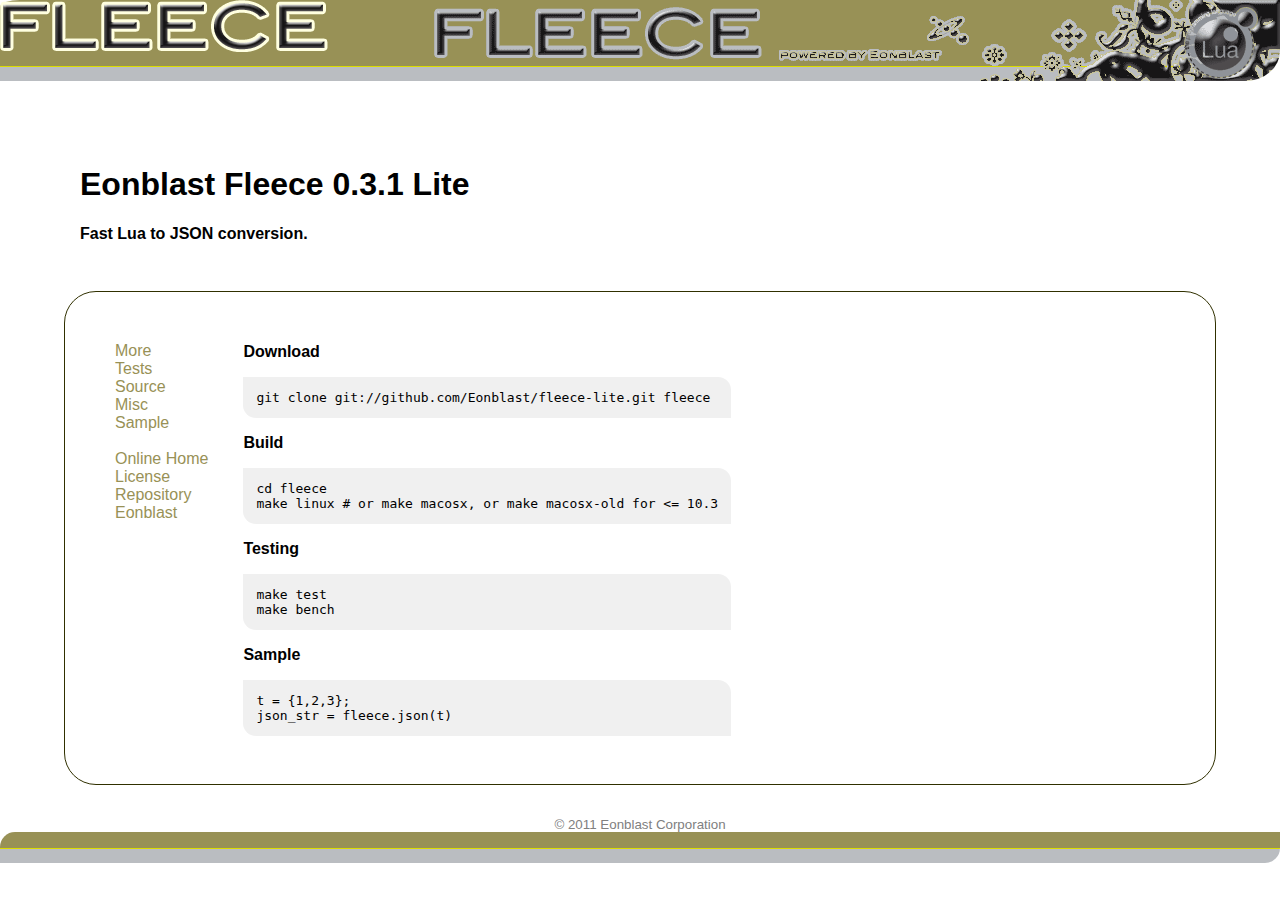
<file: index.html>
<!DOCTYPE html PUBLIC "-//W3C//DTD XHTML 1.0 Transitional//EN" "http://www.w3.org/TR/xhtml1/DTD/xhtml1-transitional.dtd">
<html>
<head>
	<meta http-equiv="content-type" content="text/html; charset=utf-8" />
	<title>Eonblast Fleece 0.3.1 Lite</title>
	<link rel="stylesheet" type="text/css" href="etc/css/style.css" />
</head>

<body>
<div class=head><img class=head src=etc/images/fleece-head-1.2.2.2-letters.png></div>
<div class=body>

<h1>Eonblast Fleece 0.3.1 Lite</h1>

<p><strong>Fast Lua to JSON conversion.</strong></p>

</div>

<div class=panel style='border-radius: 2em; -moz-border-radius: 2em; border: 1px solid #303000; margin: 1em 4em 2em 4em; padding: 2em'>


<table>
<tr>
<td style = 'padding: 1em 2em 1em 1em;' valign=top>

<a class=pages href=README.html>More</a> <br />
<a class=pages href=test/README.html>Tests</a> <br />
<a class=pages href=src/README.html>Source</a> <br />
<a class=pages href=etc/README.html>Misc</a> <br />
<a class=pages href=test/SAMPLE.html>Sample</a> <br />
<br />
<a class=pages href=http://eonblast.github.com/fleece-lite/>Online Home</a> <br />
<a class=pages href=LICENSE.html>License</a> <br />
<a class=pages href=https://github.com/Eonblast/fleece-lite>Repository</a> <br />
<a class=pages href=http://www.eonblast.com>Eonblast</a> <br />
<br />
<br />
</td>
<td>

<p><strong>Download</strong></p>

<pre class=code-index>git clone git://github.com/Eonblast/fleece-lite.git fleece</pre>

<p><strong>Build</strong></p>

<pre class=code-index>cd fleece
make linux # or make macosx, or make macosx-old for &lt;= 10.3
</pre>

<p><strong>Testing</strong></p>

<pre class=code-index>make test
make bench</pre>

<p><strong>Sample</strong></p>

<pre class=codelast-index>t = {1,2,3};
json_str = fleece.json(t)</pre>

</td>
</tr>
</table>

</div>
</div>

<center>
<small style='color:gray'>
&copy; 2011 <a href=http://www.eonblast.com style='color:gray'>Eonblast Corporation</a>
</small>
</center>

<div class=foot style='padding-left: 2em;'></div>

</body></html>
</file>
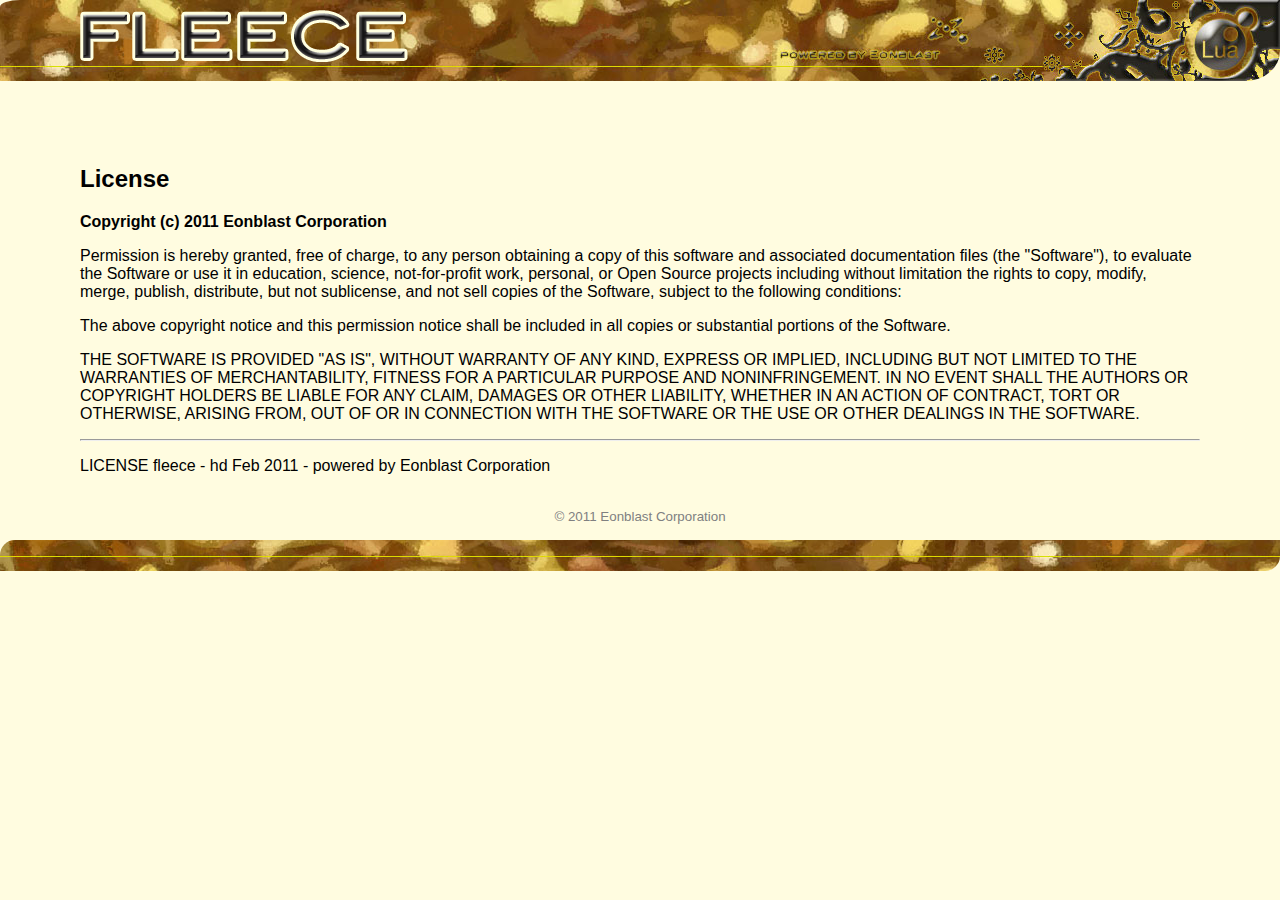
<file: LICENSE.html>
<!DOCTYPE html PUBLIC "-//W3C//DTD XHTML 1.0 Transitional//EN" "http://www.w3.org/TR/xhtml1/DTD/xhtml1-transitional.dtd">
<html>
<head>
	<meta http-equiv="content-type" content="text/html; charset=utf-8" />
	<title>License</title>
	<style type="text/css"><!--
		body 	  { font-family: "Century Gothic", Verdana, Helvetica, Arial, sans-serif; 
					margin: 0; 
					background-color: #fffce0; }

		a 		  { color: #989156; 
					text-decoration: none; }
		
		a:visited { color: orange; }
		
		a:hover   { color: gold; }
		
		
		img.head  { margin: 10px 10px 10px 5em; }

		div.body  { padding: 4em 5em 1em 5em;
				  }
		
		div.panel { background-color: white; 
					border-radius: 2em;
					-moz-border-radius: 2em;
					border: 1px solid brown;
					margin: 2em;
					padding: 2em;
				  }
		
		pre.code-index,
		pre.code,
		pre
				 { background-color: #f4eca8; /* #e2d090; */ /* #fff8d2; */
					border: 2px solid #fcb000; /* #f4eac8; */
					padding: 1em;
					border-bottom-left-radius: 1em; 
					-moz-border-radius-bottomleft: 1em; 
					border-top-right-radius: 1em; 
					-moz-border-radius-topright: 1em; 
					overflow: hidden; scrollbar: auto;
				  }
		
		pre.codelast-index,
		pre.codelast
				 { background-color: #f4eca8;  /* #e2d090; */ /* #fff8d2; */
					border: 2px solid #fcb000; /* #f4eac8; */
					padding: 1em;
					border-bottom-left-radius: 1em; 
					-moz-border-radius-bottomleft: 1em; 
					border-bottom-right-radius: 1.2em; 
					-moz-border-radius-bottomright: 1.2em; 
				  }

		pre.code,
		pre       { background-color: white;
					border: 2px solid #f0d8c0; }
		
		pre.codelast  
				  { background-color: #f0e4c4; 
					border: 2px solid white; }
		
		div.head { border: 0;
				   border-top-left-radius: 20px 7px; 
				   -moz-border-radius-topleft: 20px 7px; 
				   border-bottom-right-radius: 	35px 30px; 
				   -moz-border-radius-bottomright: 50px 15px; 
				   background: url(etc/images/fleece-head-1.2.2-background.jpg) no-repeat top right;
				   height:81px; padding: 0; margin: 0; 
				 }  
		
		div.foot { border: 0; 
				   border-top-left-radius: 15px; 
				   -moz-border-radius-topleft: 15px; 
				   border-bottom-right-radius: 15px; 
				   -moz-border-radius-bottomright: 15px; 
				   background: url(etc/images/fleece-head-1.2.2-background.jpg) no-repeat bottom left;
				   height:31px; padding: 0; margin: 0; 
				 }  

--></style>
</head>
<body>
<div class=head>
	<img class=head src=etc/images/fleece-head-1.2.2.2-letters.png>
</div>
<div class=body>

<h2>License</h2>

<p><strong>Copyright (c) 2011 Eonblast Corporation</strong></p>

<p>Permission is  hereby  granted,  free of charge,  to  any person
obtaining  a copy of  this software and associated documentation
files  (the  "Software"),  to  evaluate  the Software  or use it
in education,  science,  not-for-profit work,  personal, or Open
Source projects including without limitation the rights  to copy,
modify, merge, publish, distribute,  but not sublicense, and not
sell copies of the Software, subject to the following conditions:</p>

<p>The above copyright notice and this  permission notice  shall be
included  in all copies or substantial portions of  the Software.</p>

<p>THE SOFTWARE IS PROVIDED  "AS IS",  WITHOUT WARRANTY OF ANY KIND,
EXPRESS OR IMPLIED, INCLUDING BUT NOT LIMITED TO  THE WARRANTIES
OF  MERCHANTABILITY,   FITNESS  FOR  A  PARTICULAR  PURPOSE  AND
NONINFRINGEMENT.  IN  NO  EVENT  SHALL  THE AUTHORS OR COPYRIGHT
HOLDERS  BE  LIABLE FOR  ANY CLAIM,  DAMAGES OR  OTHER LIABILITY,
WHETHER IN AN ACTION OF  CONTRACT,  TORT  OR OTHERWISE,  ARISING
FROM,  OUT OF OR  IN CONNECTION WITH THE SOFTWARE  OR THE USE OR
OTHER DEALINGS IN THE SOFTWARE.</p>

<hr/>
<p>LICENSE fleece - hd Feb 2011 - powered by Eonblast Corporation</p>

<br />
<center>
<small style='color:gray'>
	&copy; 2011 <a href=http://www.eonblast.com style='color:gray'>
	Eonblast Corporation</a>
</small>
</center>
</div>
<div class=foot></div>

</body></html>
</file>
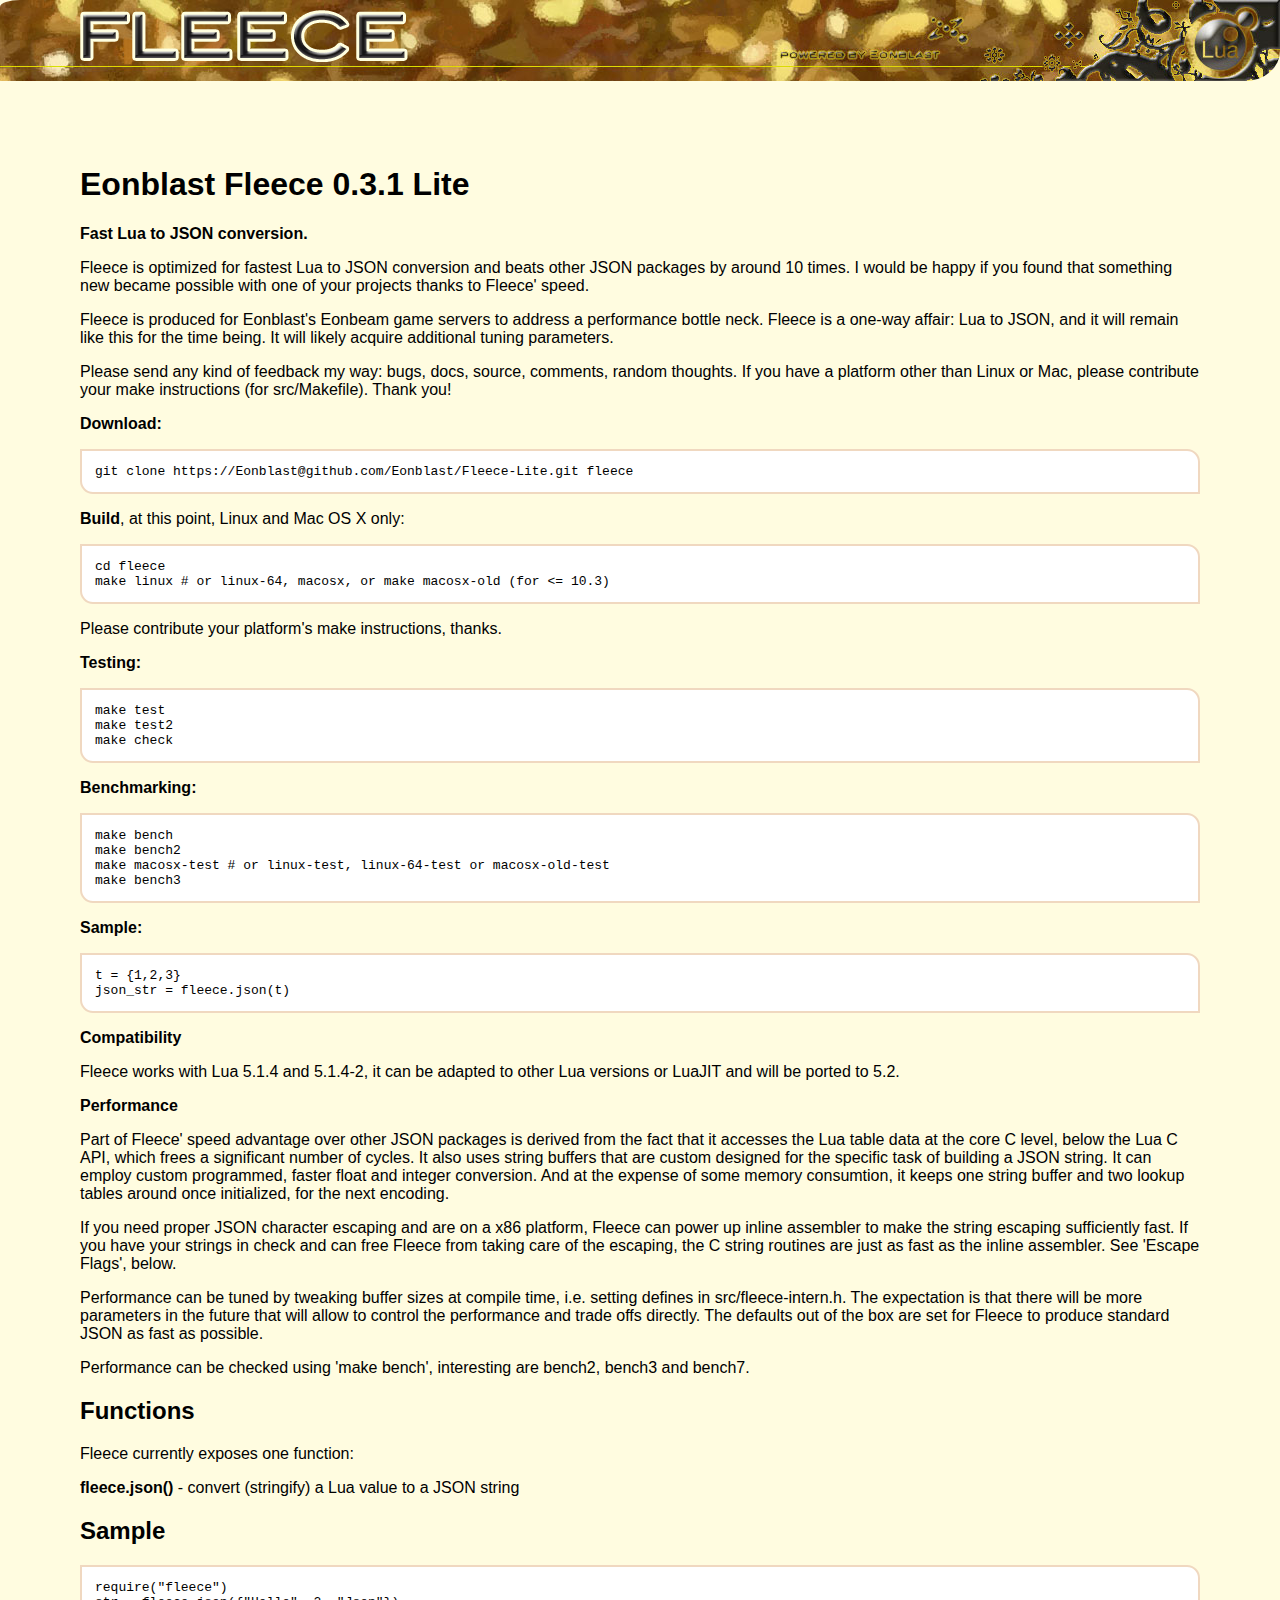
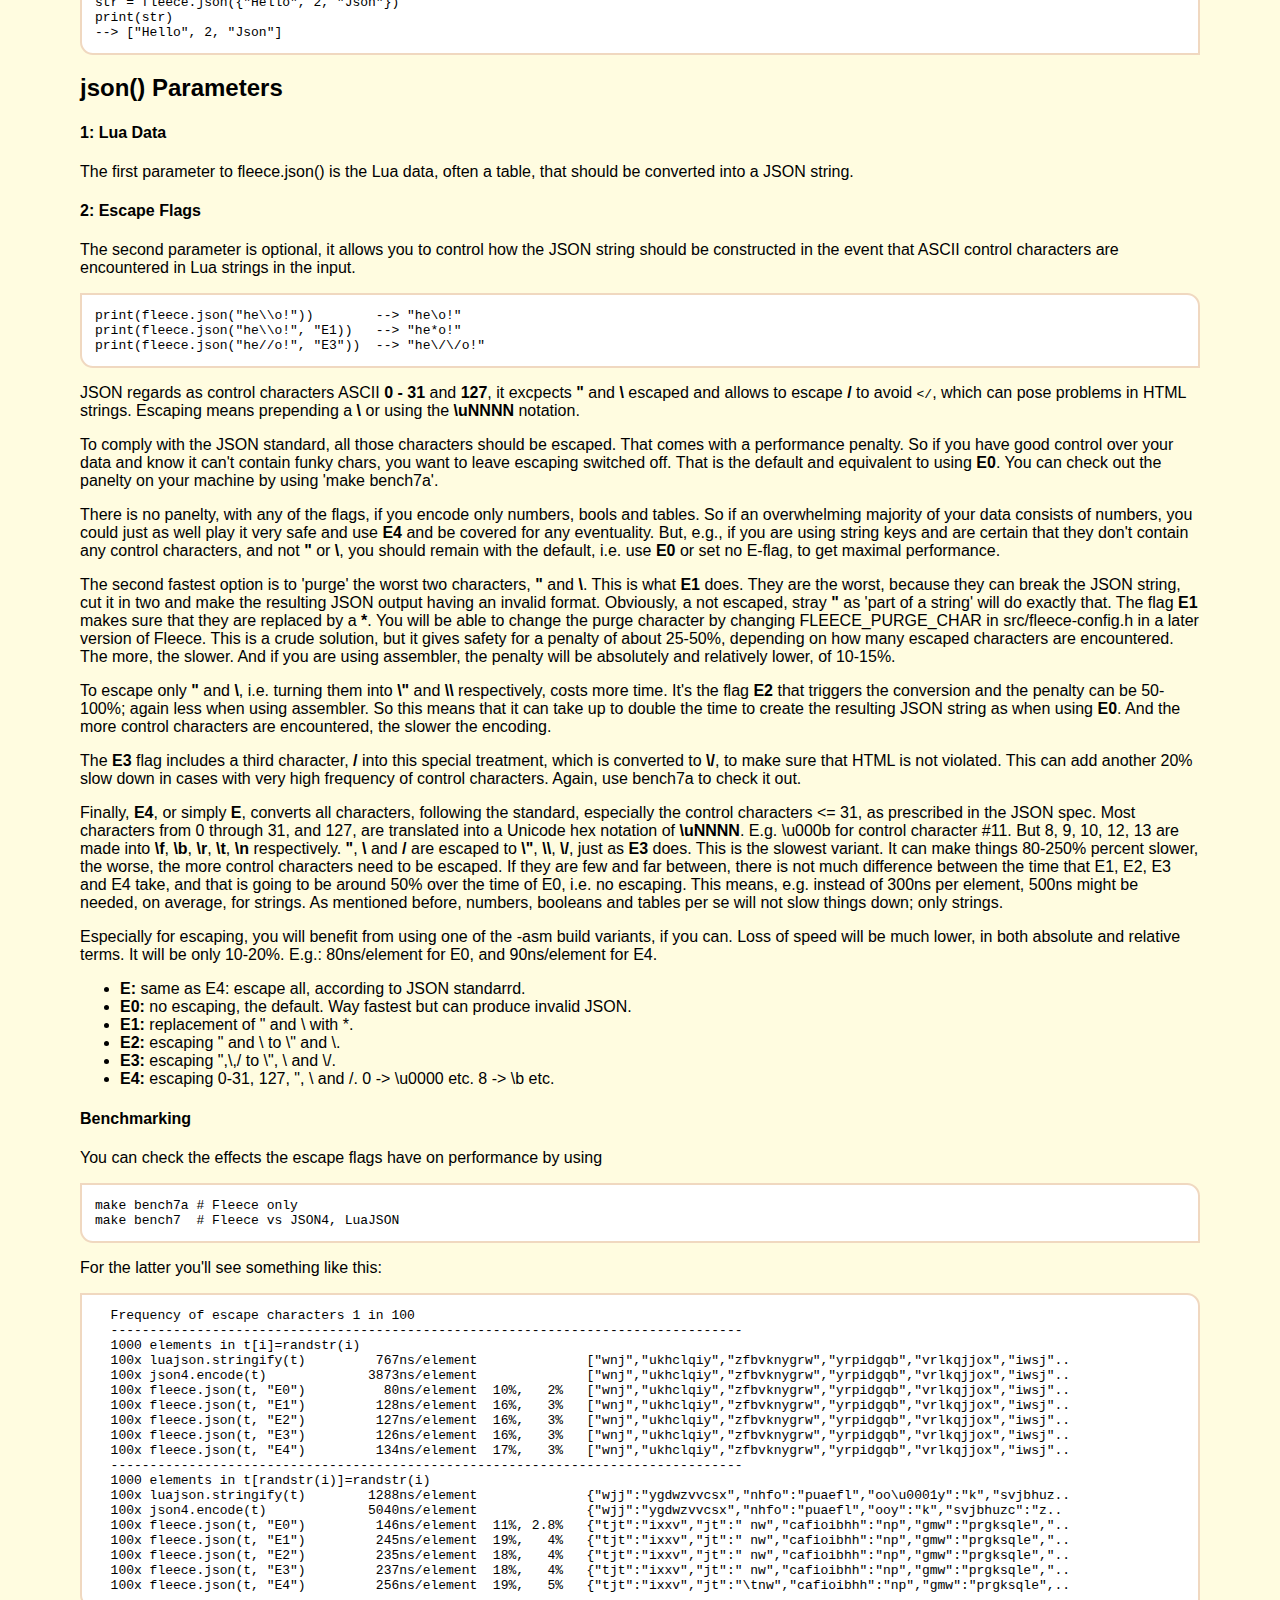
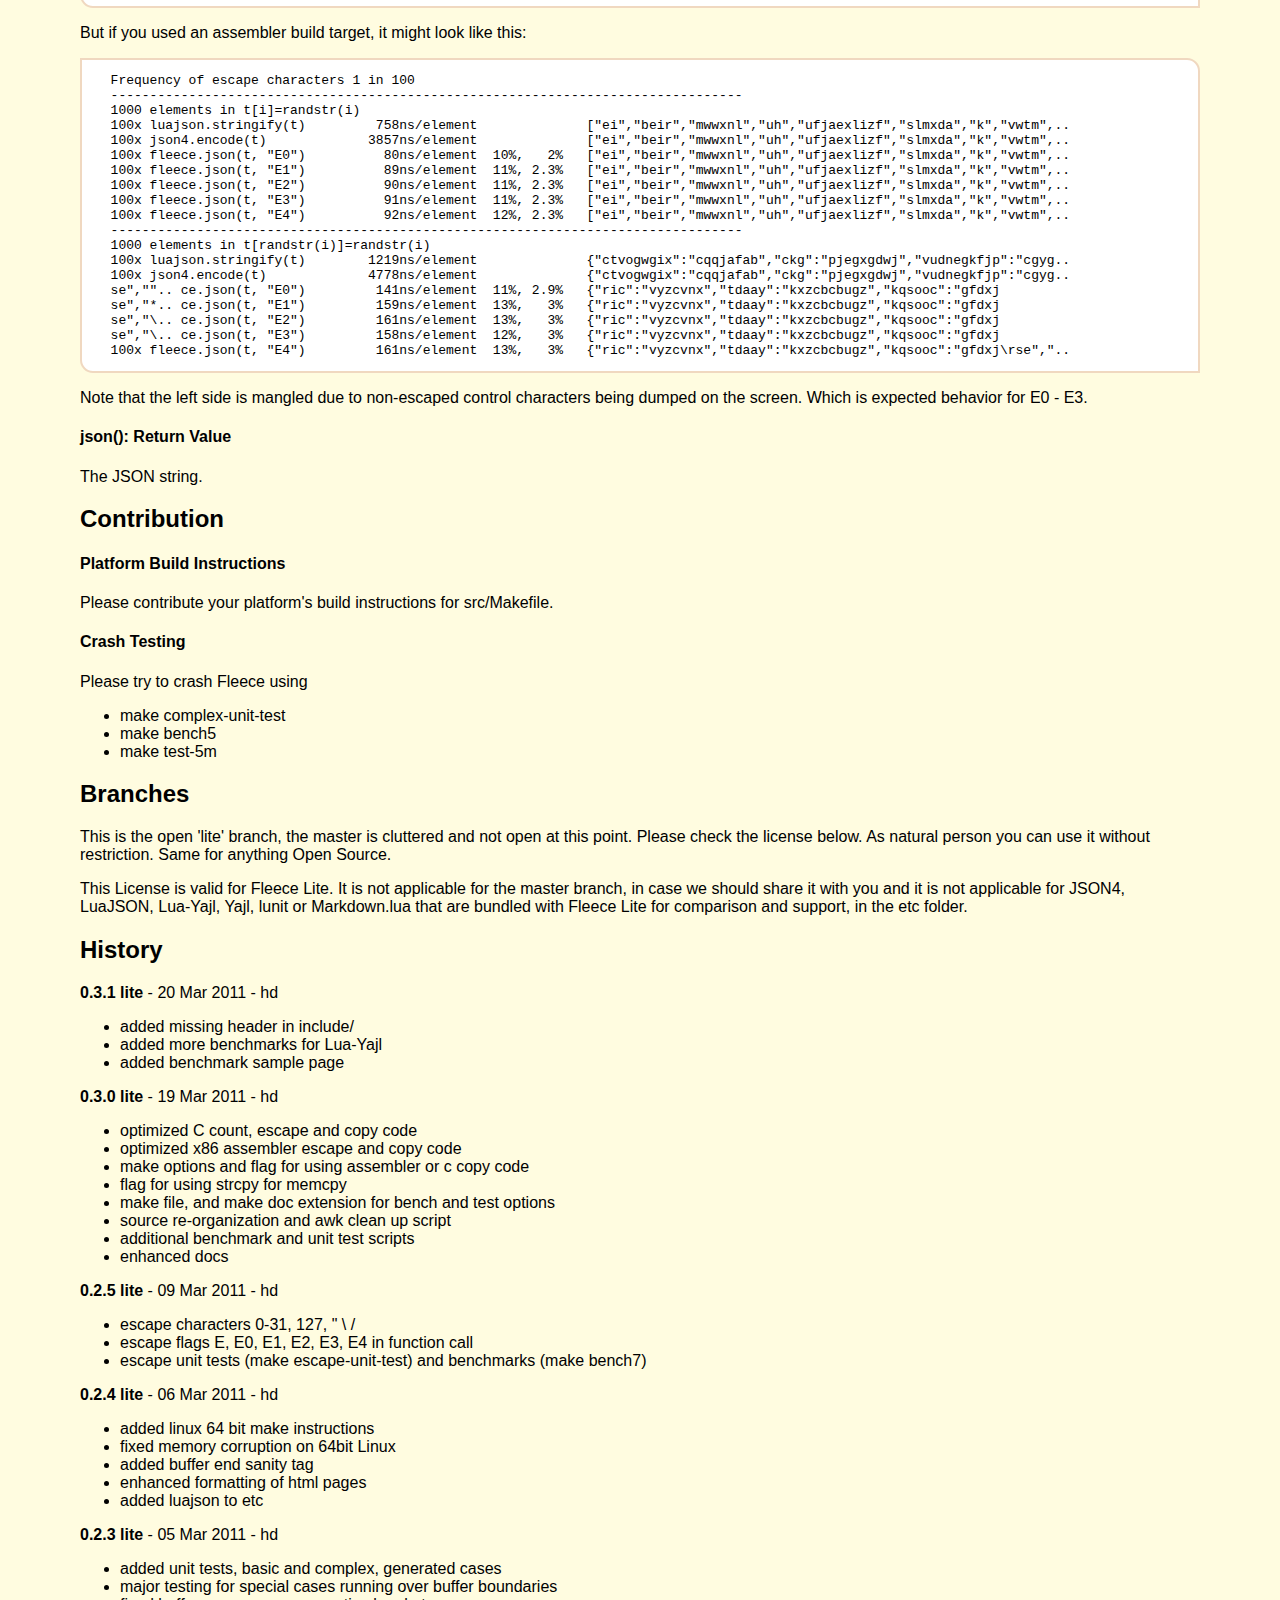
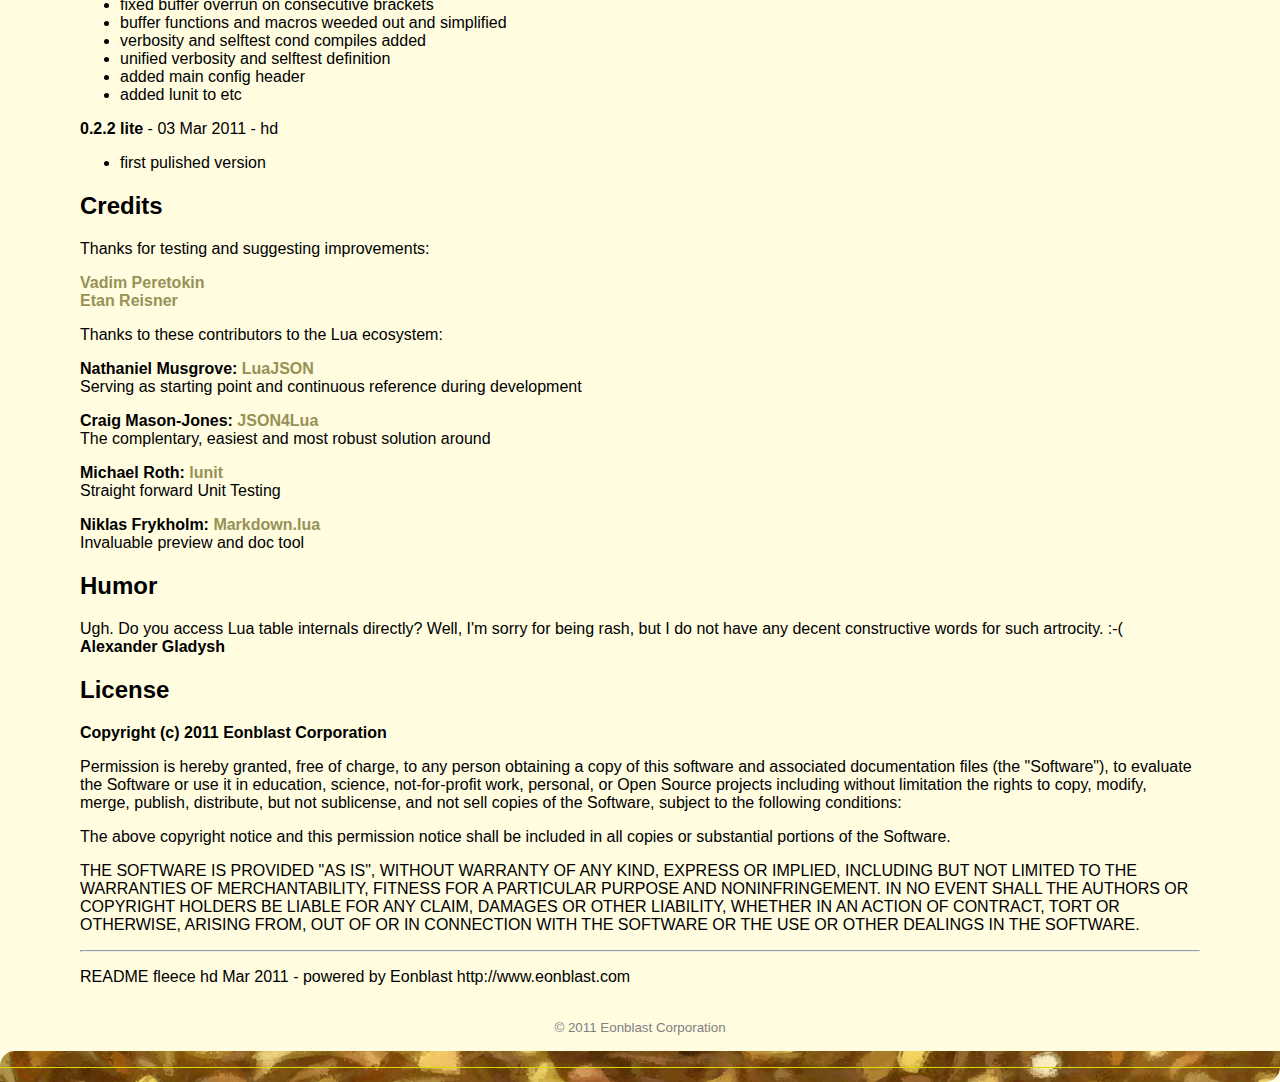
<file: README.html>
<!DOCTYPE html PUBLIC "-//W3C//DTD XHTML 1.0 Transitional//EN" "http://www.w3.org/TR/xhtml1/DTD/xhtml1-transitional.dtd">
<html>
<head>
	<meta http-equiv="content-type" content="text/html; charset=utf-8" />
	<title>Eonblast Fleece 0.3.1 Lite</title>
	<style type="text/css"><!--
		body 	  { font-family: "Century Gothic", Verdana, Helvetica, Arial, sans-serif; 
					margin: 0; 
					background-color: #fffce0; }

		a 		  { color: #989156; 
					text-decoration: none; }
		
		a:visited { color: orange; }
		
		a:hover   { color: gold; }
		
		
		img.head  { margin: 10px 10px 10px 5em; }

		div.body  { padding: 4em 5em 1em 5em;
				  }
		
		div.panel { background-color: white; 
					border-radius: 2em;
					-moz-border-radius: 2em;
					border: 1px solid brown;
					margin: 2em;
					padding: 2em;
				  }
		
		pre.code-index,
		pre.code,
		pre
				 { background-color: #f4eca8; /* #e2d090; */ /* #fff8d2; */
					border: 2px solid #fcb000; /* #f4eac8; */
					padding: 1em;
					border-bottom-left-radius: 1em; 
					-moz-border-radius-bottomleft: 1em; 
					border-top-right-radius: 1em; 
					-moz-border-radius-topright: 1em; 
					overflow: hidden; scrollbar: auto;
				  }
		
		pre.codelast-index,
		pre.codelast
				 { background-color: #f4eca8;  /* #e2d090; */ /* #fff8d2; */
					border: 2px solid #fcb000; /* #f4eac8; */
					padding: 1em;
					border-bottom-left-radius: 1em; 
					-moz-border-radius-bottomleft: 1em; 
					border-bottom-right-radius: 1.2em; 
					-moz-border-radius-bottomright: 1.2em; 
				  }

		pre.code,
		pre       { background-color: white;
					border: 2px solid #f0d8c0; }
		
		pre.codelast  
				  { background-color: #f0e4c4; 
					border: 2px solid white; }
		
		div.head { border: 0;
				   border-top-left-radius: 20px 7px; 
				   -moz-border-radius-topleft: 20px 7px; 
				   border-bottom-right-radius: 	35px 30px; 
				   -moz-border-radius-bottomright: 50px 15px; 
				   background: url(etc/images/fleece-head-1.2.2-background.jpg) no-repeat top right;
				   height:81px; padding: 0; margin: 0; 
				 }  
		
		div.foot { border: 0; 
				   border-top-left-radius: 15px; 
				   -moz-border-radius-topleft: 15px; 
				   border-bottom-right-radius: 15px; 
				   -moz-border-radius-bottomright: 15px; 
				   background: url(etc/images/fleece-head-1.2.2-background.jpg) no-repeat bottom left;
				   height:31px; padding: 0; margin: 0; 
				 }  

--></style>
</head>
<body>
<div class=head>
	<img class=head src=etc/images/fleece-head-1.2.2.2-letters.png>
</div>
<div class=body>

<h1>Eonblast Fleece 0.3.1 Lite</h1>

<p><strong>Fast Lua to JSON conversion.</strong></p>

<p>Fleece is optimized for fastest Lua to JSON conversion and beats other JSON packages by around 10 times.  I would be happy if you found that something new became possible with one of your projects thanks to Fleece' speed.</p>

<p>Fleece is produced for Eonblast's Eonbeam game servers to address a performance bottle neck.  Fleece is a one-way affair: Lua to JSON, and it will remain like this for the time being. It will likely acquire additional tuning parameters. </p>

<p>Please send any kind of feedback my way: bugs, docs, source, comments, random thoughts. If you have a platform other than Linux or Mac, please contribute your make instructions (for src/Makefile). Thank you! </p>

<p><strong>Download:</strong></p>

<pre><code>git clone https://Eonblast@github.com/Eonblast/Fleece-Lite.git fleece
</code></pre>

<p><strong>Build</strong>, at this point, Linux and Mac OS X only:</p>

<pre><code>cd fleece
make linux # or linux-64, macosx, or make macosx-old (for &lt;= 10.3)
</code></pre>

<p>Please contribute your platform's make instructions, thanks.</p>


<p><strong>Testing:</strong></p>

<pre><code>make test
make test2
make check
</code></pre>


<p><strong>Benchmarking:</strong></p>

<pre><code>make bench
make bench2
make macosx-test # or linux-test, linux-64-test or macosx-old-test
make bench3
</code></pre>


<p><strong>Sample:</strong></p>

<pre><code>t = {1,2,3}
json_str = fleece.json(t)
</code></pre>


<p><strong>Compatibility</strong></p>

<p>Fleece works with Lua 5.1.4 and 5.1.4-2, it can be adapted to other Lua versions or LuaJIT and will be ported to 5.2. </p>

<p><strong>Performance</strong></p>

<p>Part of Fleece' speed advantage over other JSON packages is derived from the fact that it accesses the Lua table data at the core C level, below the Lua C API, which frees a significant number of cycles. It also uses string buffers that are custom designed for the specific task of building a JSON string. It can employ custom programmed, faster float and integer conversion. And at the expense of some memory consumtion, it keeps one string buffer and two lookup tables around once initialized, for the next encoding. </p>

<p>If you need proper JSON character escaping and are on a x86 platform, Fleece can power up inline assembler to make the string escaping sufficiently fast. If you have your strings in check and can free Fleece from taking care of the escaping, the C string routines are just as fast as the inline assembler. See 'Escape Flags', below.</p>

<p>Performance can be tuned by tweaking buffer sizes at compile time, i.e. setting defines in src/fleece-intern.h. The expectation is that there will be more parameters in the future that will allow to control the performance and trade offs directly. The defaults out of the box are set for Fleece to produce standard JSON as fast as possible. </p>

<p>Performance can be checked using 'make bench', interesting are bench2, bench3 and bench7.</p>

<h2>Functions</h2>

<p>Fleece currently exposes one function:</p>

<p><strong>fleece.json()</strong> - convert (stringify) a Lua value to a JSON string  </p>

<h2>Sample</h2>

<pre><code>require("fleece")    
str = fleece.json({"Hello", 2, "Json"})
print(str)
--&gt; ["Hello", 2, "Json"]
</code></pre>

<h2>json() Parameters</h2>

<h4>1: Lua Data</h4>

<p>The first parameter to fleece.json() is the Lua data, often a table, that should be converted into a JSON string.</p>

<h4>2: Escape Flags</h4>

<p>The second parameter is optional, it allows you to control how the JSON string  should be constructed in the event that ASCII control characters are encountered in Lua strings in the input. </p>

<pre><code>print(fleece.json("he\\o!"))        --&gt; "he\o!"
print(fleece.json("he\\o!", "E1))   --&gt; "he*o!"
print(fleece.json("he//o!", "E3"))  --&gt; "he\/\/o!"  
</code></pre>

<p>JSON regards as control characters ASCII <strong>0 - 31</strong> and <strong>127</strong>, it excpects <strong>"</strong> and <strong>\</strong> escaped and allows to escape <strong>/</strong> to avoid <code>&lt;/</code>, which can pose problems in HTML strings. Escaping means prepending a <strong>\</strong> or using the <strong>\uNNNN</strong> notation.</p>

<p>To comply with the JSON standard, all those characters should be escaped. That comes with a performance penalty. So if you have good control over your data and know it can't contain funky chars, you want to leave escaping switched off. That is the default and equivalent to using <strong>E0</strong>. You can check out the panelty on your machine by using 'make bench7a'.</p>

<p>There is no panelty, with any of the flags, if you encode only numbers, bools and tables. So if an overwhelming majority of your data consists of numbers, you could just as well play it very safe and use <strong>E4</strong> and be covered for any eventuality. But, e.g., if you are using string keys and are certain that they don't contain any control characters, and not <strong>"</strong> or <strong>\</strong>, you should remain with the default, i.e. use <strong>E0</strong> or set no E-flag, to get maximal performance.</p>

<p>The second fastest option is to 'purge' the worst two characters, <strong>"</strong> and <strong>\</strong>. This is what <strong>E1</strong> does. They are the worst, because they can break the JSON string, cut it in two and make the resulting JSON output having an invalid format. Obviously, a not escaped, stray <strong>"</strong> as 'part of a string' will do exactly that. The flag <strong>E1</strong> makes sure that they are replaced by a <strong>*</strong>. You will be able to change the purge character by changing FLEECE_PURGE_CHAR in src/fleece-config.h in a later version of Fleece. This is a crude solution, but it gives safety for a penalty of about 25-50%, depending on how many escaped characters are encountered. The more, the slower. And if you are using assembler, the penalty will be absolutely and relatively lower, of 10-15%.</p>

<p>To escape only <strong>"</strong> and <strong>\</strong>, i.e. turning them into <strong>\"</strong> and <strong>\\</strong> respectively, costs more time. It's the flag <strong>E2</strong> that triggers the conversion and the penalty can be 50-100%; again less when using assembler. So this means that it can take up to double the time to create the resulting JSON string as when using <strong>E0</strong>. And the more control characters are encountered, the slower the encoding. </p>

<p>The <strong>E3</strong> flag includes a third character, <strong>/</strong> into this special treatment, which is converted to <strong>\/</strong>, to make sure that HTML is not violated. This can add another 20% slow down in cases with very high frequency of control characters. Again, use bench7a to check it out.</p>

<p>Finally, <strong>E4</strong>, or simply <strong>E</strong>, converts all characters, following the standard, especially the control characters &lt;= 31, as prescribed in the JSON spec. Most characters from 0 through 31, and 127, are translated into a Unicode hex notation of <strong>\uNNNN</strong>. E.g. \u000b for control character #11. But 8, 9, 10, 12, 13 are made into <strong>\f</strong>, <strong>\b</strong>, <strong>\r</strong>, <strong>\t</strong>, <strong>\n</strong> respectively. <strong>"</strong>, <strong>\</strong> and <strong>/</strong> are escaped to <strong>\"</strong>, <strong>\\</strong>, <strong>\/</strong>, just as <strong>E3</strong> does. This is the slowest variant. It can make things 80-250% percent slower, the worse, the more control characters need to be escaped. If they are few and far between, there is not much difference between the time that E1, E2, E3 and E4 take, and that is going to be around 50% over the time of E0, i.e. no escaping. This means, e.g. instead of 300ns per element, 500ns might be needed, on average, for strings. As mentioned before, numbers, booleans and tables per se  will not slow things down; only strings.</p>

<p>Especially for escaping, you will benefit from using one of the -asm build variants, if you can. Loss of speed will be much lower, in both absolute and relative terms. It will be only 10-20%. E.g.: 80ns/element for E0, and 90ns/element for E4.</p>

<ul>
    <li><strong>E:</strong> same as E4: escape all, according to JSON standarrd.</li>
    <li><strong>E0:</strong> no escaping, the default. Way fastest but can produce invalid JSON.</li>
    <li><strong>E1:</strong> replacement of " and \ with *.</li>
    <li><strong>E2:</strong> escaping " and \ to \" and \.</li>
    <li><strong>E3:</strong> escaping ",\,/ to \", \ and \/.</li>
    <li><strong>E4:</strong> escaping 0-31, 127, ", \ and /. 0 -> \u0000 etc. 8 -> \b etc.</li>
</ul>

<h4>Benchmarking</h4>

<p>You can check the effects the escape flags have on performance by using</p>

<pre><code>make bench7a # Fleece only
make bench7  # Fleece vs JSON4, LuaJSON
</code></pre>

<p>For the latter you'll see something like this:</p>

<pre><code>  Frequency of escape characters 1 in 100
  ---------------------------------------------------------------------------------
  1000 elements in t[i]=randstr(i)          
  100x luajson.stringify(t)         767ns/element              ["wnj","ukhclqiy","zfbvknygrw","yrpidgqb","vrlkqjjox","iwsj".. 
  100x json4.encode(t)             3873ns/element              ["wnj","ukhclqiy","zfbvknygrw","yrpidgqb","vrlkqjjox","iwsj".. 
  100x fleece.json(t, "E0")          80ns/element  10%,   2%   ["wnj","ukhclqiy","zfbvknygrw","yrpidgqb","vrlkqjjox","iwsj".. 
  100x fleece.json(t, "E1")         128ns/element  16%,   3%   ["wnj","ukhclqiy","zfbvknygrw","yrpidgqb","vrlkqjjox","iwsj".. 
  100x fleece.json(t, "E2")         127ns/element  16%,   3%   ["wnj","ukhclqiy","zfbvknygrw","yrpidgqb","vrlkqjjox","iwsj".. 
  100x fleece.json(t, "E3")         126ns/element  16%,   3%   ["wnj","ukhclqiy","zfbvknygrw","yrpidgqb","vrlkqjjox","iwsj".. 
  100x fleece.json(t, "E4")         134ns/element  17%,   3%   ["wnj","ukhclqiy","zfbvknygrw","yrpidgqb","vrlkqjjox","iwsj".. 
  ---------------------------------------------------------------------------------
  1000 elements in t[randstr(i)]=randstr(i) 
  100x luajson.stringify(t)        1288ns/element              {"wjj":"ygdwzvvcsx","nhfo":"puaefl","oo\u0001y":"k","svjbhuz.. 
  100x json4.encode(t)             5040ns/element              {"wjj":"ygdwzvvcsx","nhfo":"puaefl","ooy":"k","svjbhuzc":"z.. 
  100x fleece.json(t, "E0")         146ns/element  11%, 2.8%   {"tjt":"ixxv","jt":" nw","cafioibhh":"np","gmw":"prgksqle",".. 
  100x fleece.json(t, "E1")         245ns/element  19%,   4%   {"tjt":"ixxv","jt":" nw","cafioibhh":"np","gmw":"prgksqle",".. 
  100x fleece.json(t, "E2")         235ns/element  18%,   4%   {"tjt":"ixxv","jt":" nw","cafioibhh":"np","gmw":"prgksqle",".. 
  100x fleece.json(t, "E3")         237ns/element  18%,   4%   {"tjt":"ixxv","jt":" nw","cafioibhh":"np","gmw":"prgksqle",".. 
  100x fleece.json(t, "E4")         256ns/element  19%,   5%   {"tjt":"ixxv","jt":"\tnw","cafioibhh":"np","gmw":"prgksqle",.. 
</code></pre>


<p>But if you used an assembler build target, it might look like this:</p>

<pre><code>  Frequency of escape characters 1 in 100
  ---------------------------------------------------------------------------------
  1000 elements in t[i]=randstr(i)          
  100x luajson.stringify(t)         758ns/element              ["ei","beir","mwwxnl","uh","ufjaexlizf","slmxda","k","vwtm",.. 
  100x json4.encode(t)             3857ns/element              ["ei","beir","mwwxnl","uh","ufjaexlizf","slmxda","k","vwtm",.. 
  100x fleece.json(t, "E0")          80ns/element  10%,   2%   ["ei","beir","mwwxnl","uh","ufjaexlizf","slmxda","k","vwtm",.. 
  100x fleece.json(t, "E1")          89ns/element  11%, 2.3%   ["ei","beir","mwwxnl","uh","ufjaexlizf","slmxda","k","vwtm",.. 
  100x fleece.json(t, "E2")          90ns/element  11%, 2.3%   ["ei","beir","mwwxnl","uh","ufjaexlizf","slmxda","k","vwtm",.. 
  100x fleece.json(t, "E3")          91ns/element  11%, 2.3%   ["ei","beir","mwwxnl","uh","ufjaexlizf","slmxda","k","vwtm",.. 
  100x fleece.json(t, "E4")          92ns/element  12%, 2.3%   ["ei","beir","mwwxnl","uh","ufjaexlizf","slmxda","k","vwtm",.. 
  ---------------------------------------------------------------------------------
  1000 elements in t[randstr(i)]=randstr(i) 
  100x luajson.stringify(t)        1219ns/element              {"ctvogwgix":"cqqjafab","ckg":"pjegxgdwj","vudnegkfjp":"cgyg.. 
  100x json4.encode(t)             4778ns/element              {"ctvogwgix":"cqqjafab","ckg":"pjegxgdwj","vudnegkfjp":"cgyg.. 
  se","".. ce.json(t, "E0")         141ns/element  11%, 2.9%   {"ric":"vyzcvnx","tdaay":"kxzcbcbugz","kqsooc":"gfdxj
  se","*.. ce.json(t, "E1")         159ns/element  13%,   3%   {"ric":"vyzcvnx","tdaay":"kxzcbcbugz","kqsooc":"gfdxj
  se","\.. ce.json(t, "E2")         161ns/element  13%,   3%   {"ric":"vyzcvnx","tdaay":"kxzcbcbugz","kqsooc":"gfdxj
  se","\.. ce.json(t, "E3")         158ns/element  12%,   3%   {"ric":"vyzcvnx","tdaay":"kxzcbcbugz","kqsooc":"gfdxj
  100x fleece.json(t, "E4")         161ns/element  13%,   3%   {"ric":"vyzcvnx","tdaay":"kxzcbcbugz","kqsooc":"gfdxj\rse",".. 
</code></pre>

<p>Note that the left side is mangled due to non-escaped control characters being dumped on the screen. Which is expected behavior for E0 - E3.</p>

<h4>json(): Return Value</h4>

<p>The JSON string.</p>


<h2>Contribution</h2>

<h4>Platform Build Instructions</h4>
<p>Please contribute your platform's build instructions for src/Makefile.</p>

<h4>Crash Testing</h4>
<p>Please try to crash Fleece using  </p>

<ul>
    <li>make complex-unit-test  </li>
    <li>make bench5  </li>
    <li>make test-5m  </li>
</ul>

<h2>Branches</h2>

<p>This is the open 'lite' branch, the master is cluttered and not open at this point. Please check the license below. As natural person you can use it without restriction. Same for anything Open Source. </p>

<p>This License is valid for Fleece Lite. It is not applicable for the master branch, in case we should share it with you and it is not applicable for JSON4,  LuaJSON, Lua-Yajl, Yajl, lunit or Markdown.lua that are bundled with Fleece Lite for comparison and support, in the etc folder.</p>

<h2>History</h2>

<p><strong>0.3.1 lite</strong> - 20 Mar 2011 - hd  </p>

<ul>
    <li>added missing header in include/</li>
    <li>added more benchmarks for Lua-Yajl</li>
    <li>added benchmark sample page</li>
</ul>

<p><strong>0.3.0 lite</strong> - 19 Mar 2011 - hd  </p>

<ul>
    <li>optimized C count, escape and copy code</li>
    <li>optimized x86 assembler escape and copy code</li>
    <li>make options and flag for using assembler or c copy code</li>
    <li>flag for using strcpy for memcpy</li>
    <li>make file, and make doc extension for bench and test options</li>
    <li>source re-organization and awk clean up script</li>
    <li>additional benchmark and unit test scripts</li>
    <li>enhanced docs</li>
</ul>

<p><strong>0.2.5 lite</strong> - 09 Mar 2011 - hd  </p>

<ul>
    <li>escape characters 0-31, 127, " \ /</li>
    <li>escape flags E, E0, E1, E2, E3, E4 in function call</li>
    <li>escape unit tests (make escape-unit-test) and benchmarks (make bench7)</li>
</ul>

<p><strong>0.2.4 lite</strong> - 06 Mar 2011 - hd  </p>

<ul>
    <li>added linux 64 bit make instructions  </li>
    <li>fixed memory corruption on 64bit Linux  </li>
    <li>added buffer end sanity tag  </li>
    <li>enhanced formatting of html pages  </li>
    <li>added luajson to etc  </li>
</ul>

<p><strong>0.2.3 lite</strong> - 05 Mar 2011 - hd  </p>

<ul>
    <li>added unit tests, basic and complex, generated cases  </li>
    <li>major testing for special cases running over buffer boundaries  </li>
    <li>fixed buffer overrun on consecutive brackets  </li>
    <li>buffer functions and macros weeded out and simplified  </li>
    <li>verbosity and selftest cond compiles added  </li>
    <li>unified verbosity and selftest definition  </li>
    <li>added main config header  </li>
    <li>added lunit to etc</li>
</ul>

<p><strong>0.2.2 lite</strong> - 03 Mar 2011 - hd  </p>

<ul>
    <li>first pulished version  </li>
</ul>

<h2>Credits</h2>

<p>Thanks for testing and suggesting improvements:</p>

<p><strong><a href="https://github.com/vadi2">Vadim Peretokin</a></strong> <br/>
<strong><a href="https://github.com/deryni">Etan Reisner</a></strong>  </p>

<p>Thanks to these contributors to the Lua ecosystem:</p>

<p><strong>Nathaniel Musgrove: <a href="http://luaforge.net/projects/luajsonlib/">LuaJSON</a></strong> <br/>
Serving as starting point and continuous reference during development</p>

<p><strong>Craig Mason-Jones: <a href="http://json.luaforge.net/">JSON4Lua</a></strong> <br/>
The complentary, easiest and most robust solution around</p>

<p><strong>Michael Roth: <a href="http://www.nessie.de/mroth/lunit/">lunit</a></strong> <br/>
Straight forward Unit Testing</p>

<p><strong>Niklas Frykholm: <a href="http://www.frykholm.se/files/markdown.lua">Markdown.lua</a></strong> <br/>
Invaluable preview and doc tool</p>

<h2>Humor</h2>

<p>Ugh. Do you access Lua table internals directly? Well, I'm sorry for being rash, but I do not have any decent constructive words for such artrocity. :-( <br/>
<strong>Alexander Gladysh</strong></p>


<h2>License</h2>

<p><strong>Copyright (c) 2011 Eonblast Corporation</strong></p>

<p>Permission is  hereby  granted,  free of charge,  to  any person
obtaining  a copy of  this software and associated documentation
files  (the  "Software"),  to  evaluate  the Software  or use it
in education,  science,  not-for-profit work,  personal, or Open
Source projects including without limitation the rights  to copy,
modify, merge, publish, distribute,  but not sublicense, and not
sell copies of the Software, subject to the following conditions:</p>

<p>The above copyright notice and this  permission notice  shall be
included  in all copies or substantial portions of  the Software.</p>

<p>THE SOFTWARE IS PROVIDED  "AS IS",  WITHOUT WARRANTY OF ANY KIND,
EXPRESS OR IMPLIED, INCLUDING BUT NOT LIMITED TO  THE WARRANTIES
OF  MERCHANTABILITY,   FITNESS  FOR  A  PARTICULAR  PURPOSE  AND
NONINFRINGEMENT.  IN  NO  EVENT  SHALL  THE AUTHORS OR COPYRIGHT
HOLDERS  BE  LIABLE FOR  ANY CLAIM,  DAMAGES OR  OTHER LIABILITY,
WHETHER IN AN ACTION OF  CONTRACT,  TORT  OR OTHERWISE,  ARISING
FROM,  OUT OF OR  IN CONNECTION WITH THE SOFTWARE  OR THE USE OR
OTHER DEALINGS IN THE SOFTWARE.</p>
<hr/>
<p>README fleece hd Mar 2011 - powered by Eonblast http://www.eonblast.com</p>

<br />
<center>
<small style='color:gray'>
	&copy; 2011 <a href=http://www.eonblast.com style='color:gray'>
	Eonblast Corporation</a>
</small>
</center>
</div>
<div class=foot></div>

</body></html>
</file>
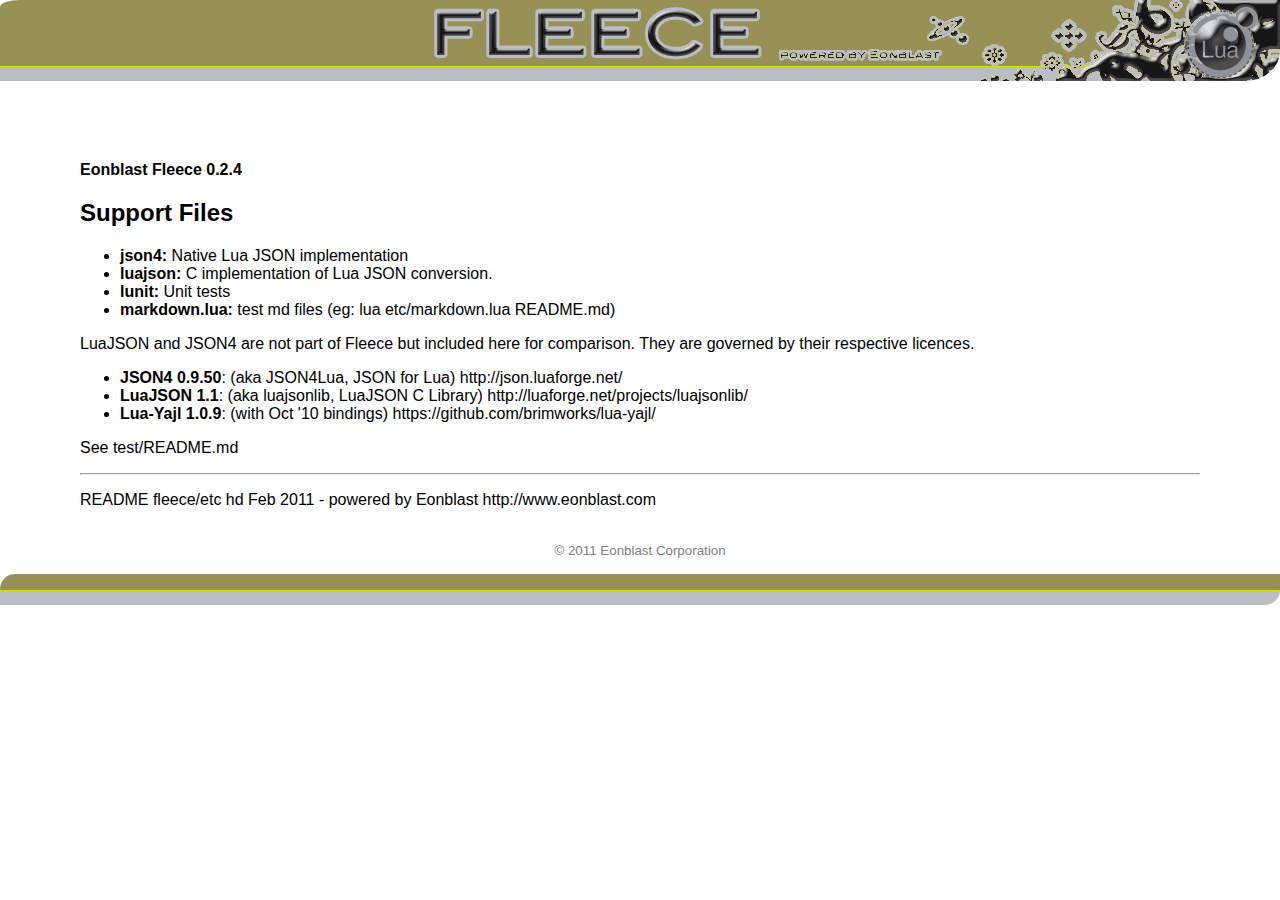
<file: etc/README.html>
<!DOCTYPE html PUBLIC "-//W3C//DTD XHTML 1.0 Transitional//EN" "http://www.w3.org/TR/xhtml1/DTD/xhtml1-transitional.dtd">
<html>
<head>
	<meta http-equiv="content-type" content="text/html; charset=utf-8" />
	<title>Support Files</title>
	<style type="text/css"><!--
body 	  { font-family: "Century Gothic", Verdana, Helvetica, Arial, sans-serif; 
			margin: 0; }

div.body  { padding: 4em 5em 1em 5em; }

a 		  { color: #989156; 
		    text-decoration: none; }

a:visited { color: gold; }

a:hover   { color: orange; }


pre.code,
pre  { background-color: #f0f0f0; 
	        padding: 1em;
    	    border-bottom-left-radius: 1em; 
        	-moz-border-radius-bottomleft: 1em; 
	        border-top-right-radius: 1em; 
    	    -moz-border-radius-topright: 1em; 
          }

pre.codelast  { background-color: #f0f0f0; 
	        padding: 1em;
    	    border-bottom-left-radius: 1em; 
        	-moz-border-radius-bottomleft: 1em; 
	        border-bottom-right-radius: 1.2em; 
    	    -moz-border-radius-bottomright: 1.2em; 
          }

div.head { border: 0;
           border-top-left-radius: 20px 7px; 
           -moz-border-radius-topleft: 20px 7px; 
           border-bottom-right-radius: 	35px 30px; 
           -moz-border-radius-bottomright: 50px 15px; 
		   background: url(../etc/images/fleece-footer-1.1.png) no-repeat top right;
           height:81px; padding: 0; margin: 0; 
         }  

div.foot { border: 0; 
		   border-top-left-radius: 15px; 
		   -moz-border-radius-topleft: 15px; 
           border-bottom-right-radius: 15px; 
           -moz-border-radius-bottomright: 15px; 
           background: url(../etc/images/fleece-footer-1.1.png) no-repeat bottom left;
           height:31px; padding: 0; margin: 0; 
         }  

--></style>
</head>
<body>
<div class=head></div>
<div class=body>

<p><strong>Eonblast Fleece 0.2.4</strong></p>

<h2>Support Files</h2>

<ul>
    <li><strong>json4:</strong>             Native Lua JSON implementation</li>
    <li><strong>luajson:</strong>           C implementation of Lua JSON conversion.</li>
    <li><strong>lunit:</strong>             Unit tests</li>
    <li><strong>markdown.lua:</strong>      test md files (eg: lua etc/markdown.lua README.md)</li>
</ul>

<p>LuaJSON and JSON4 are not part of Fleece but included here for comparison. They
are governed by their respective licences.</p>

<ul>
    <li><strong>JSON4 0.9.50</strong>: (aka JSON4Lua, JSON for Lua) http://json.luaforge.net/</li>
    <li><strong>LuaJSON 1.1</strong>: (aka luajsonlib, LuaJSON C Library) http://luaforge.net/projects/luajsonlib/</li>
    <li><strong>Lua-Yajl 1.0.9</strong>: (with Oct '10  bindings) https://github.com/brimworks/lua-yajl/</li>
</ul>

<p>See test/README.md</p>

<hr/>
<p>README fleece/etc hd Feb 2011 - powered by Eonblast http://www.eonblast.com</p>

<br /><center><small style='color:gray'>&copy; 2011 <a href=http://www.eonblast.com style='color:gray'>Eonblast Corporation</a></small></center></div><div class=foot></div></body></html>
</file>
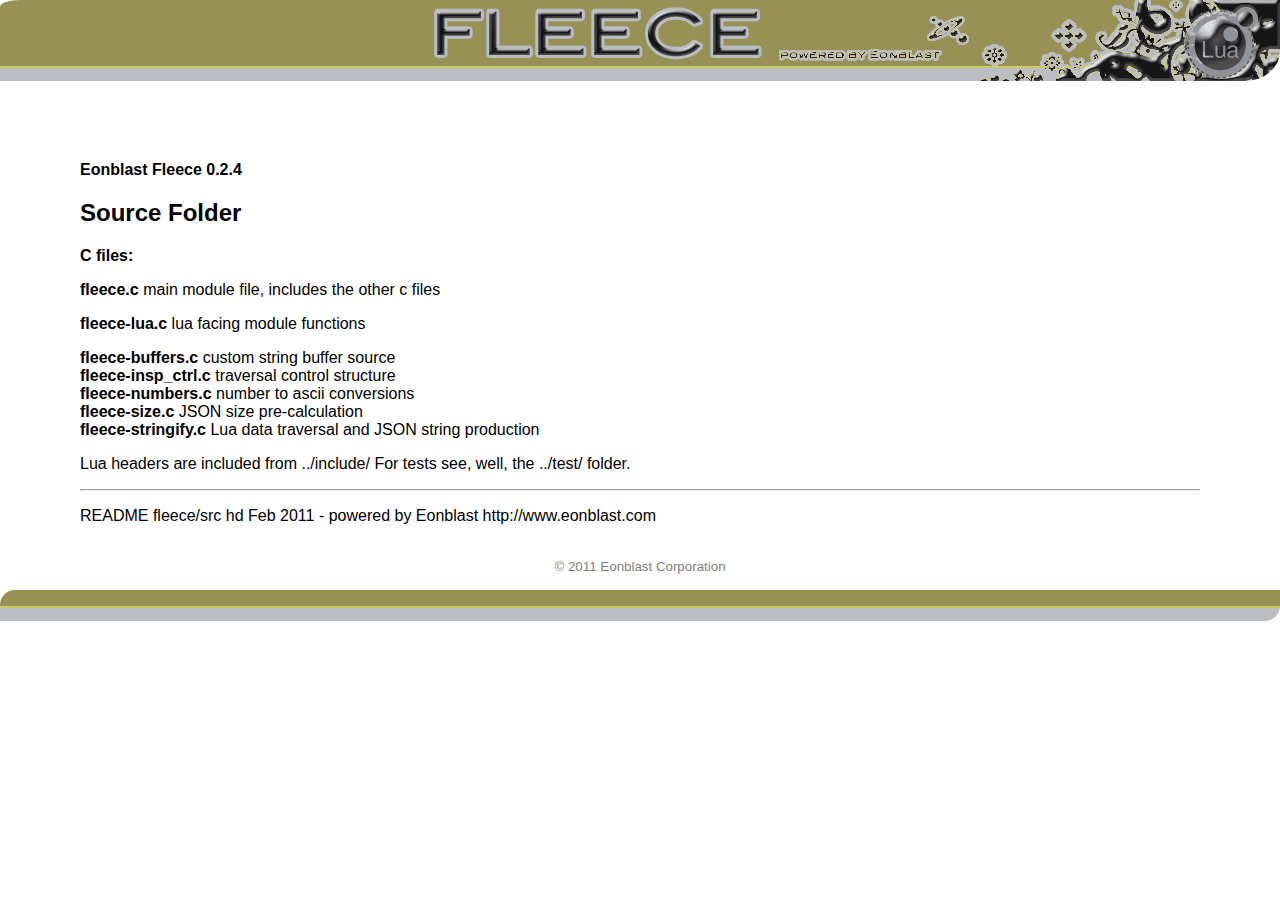
<file: src/README.html>
<!DOCTYPE html PUBLIC "-//W3C//DTD XHTML 1.0 Transitional//EN" "http://www.w3.org/TR/xhtml1/DTD/xhtml1-transitional.dtd">
<html>
<head>
	<meta http-equiv="content-type" content="text/html; charset=utf-8" />
	<title>Source Folder</title>
	<style type="text/css"><!--
body 	  { font-family: "Century Gothic", Verdana, Helvetica, Arial, sans-serif; 
			margin: 0; }

div.body  { padding: 4em 5em 1em 5em; }

a 		  { color: #989156; 
		    text-decoration: none; }

a:visited { color: gold; }

a:hover   { color: orange; }


pre.code,
pre  { background-color: #f0f0f0; 
	        padding: 1em;
    	    border-bottom-left-radius: 1em; 
        	-moz-border-radius-bottomleft: 1em; 
	        border-top-right-radius: 1em; 
    	    -moz-border-radius-topright: 1em; 
          }

pre.codelast  { background-color: #f0f0f0; 
	        padding: 1em;
    	    border-bottom-left-radius: 1em; 
        	-moz-border-radius-bottomleft: 1em; 
	        border-bottom-right-radius: 1.2em; 
    	    -moz-border-radius-bottomright: 1.2em; 
          }

div.head { border: 0;
           border-top-left-radius: 20px 7px; 
           -moz-border-radius-topleft: 20px 7px; 
           border-bottom-right-radius: 	35px 30px; 
           -moz-border-radius-bottomright: 50px 15px; 
		   background: url(../etc/images/fleece-footer-1.1.png) no-repeat top right;
           height:81px; padding: 0; margin: 0; 
         }  

div.foot { border: 0; 
		   border-top-left-radius: 15px; 
		   -moz-border-radius-topleft: 15px; 
           border-bottom-right-radius: 15px; 
           -moz-border-radius-bottomright: 15px; 
           background: url(../etc/images/fleece-footer-1.1.png) no-repeat bottom left;
           height:31px; padding: 0; margin: 0; 
         }  

--></style>
</head>
<body>
<div class=head></div>
<div class=body>

<p><strong>Eonblast Fleece 0.2.4</strong></p>


<h2>Source Folder</h2>

<p><strong>C files:</strong></p>

<p><strong>fleece.c</strong>              main module file, includes the other c files  </p>

<p><strong>fleece-lua.c</strong>          lua facing module functions  </p>

<p><strong>fleece-buffers.c</strong>      custom string buffer source <br/>
<strong>fleece-insp_ctrl.c</strong>    traversal control structure <br/>
<strong>fleece-numbers.c</strong>      number to ascii conversions <br/>
<strong>fleece-size.c</strong>         JSON size pre-calculation <br/>
<strong>fleece-stringify.c</strong>    Lua data traversal and JSON string production  </p>


<p>Lua headers are included from ../include/ For tests see, well, the ../test/ folder.</p>

<hr/>
<p>README fleece/src hd Feb 2011 - powered by Eonblast http://www.eonblast.com</p>

<br /><center><small style='color:gray'>&copy; 2011 <a href=http://www.eonblast.com style='color:gray'>Eonblast Corporation</a></small></center></div><div class=foot></div></body></html>
</file>
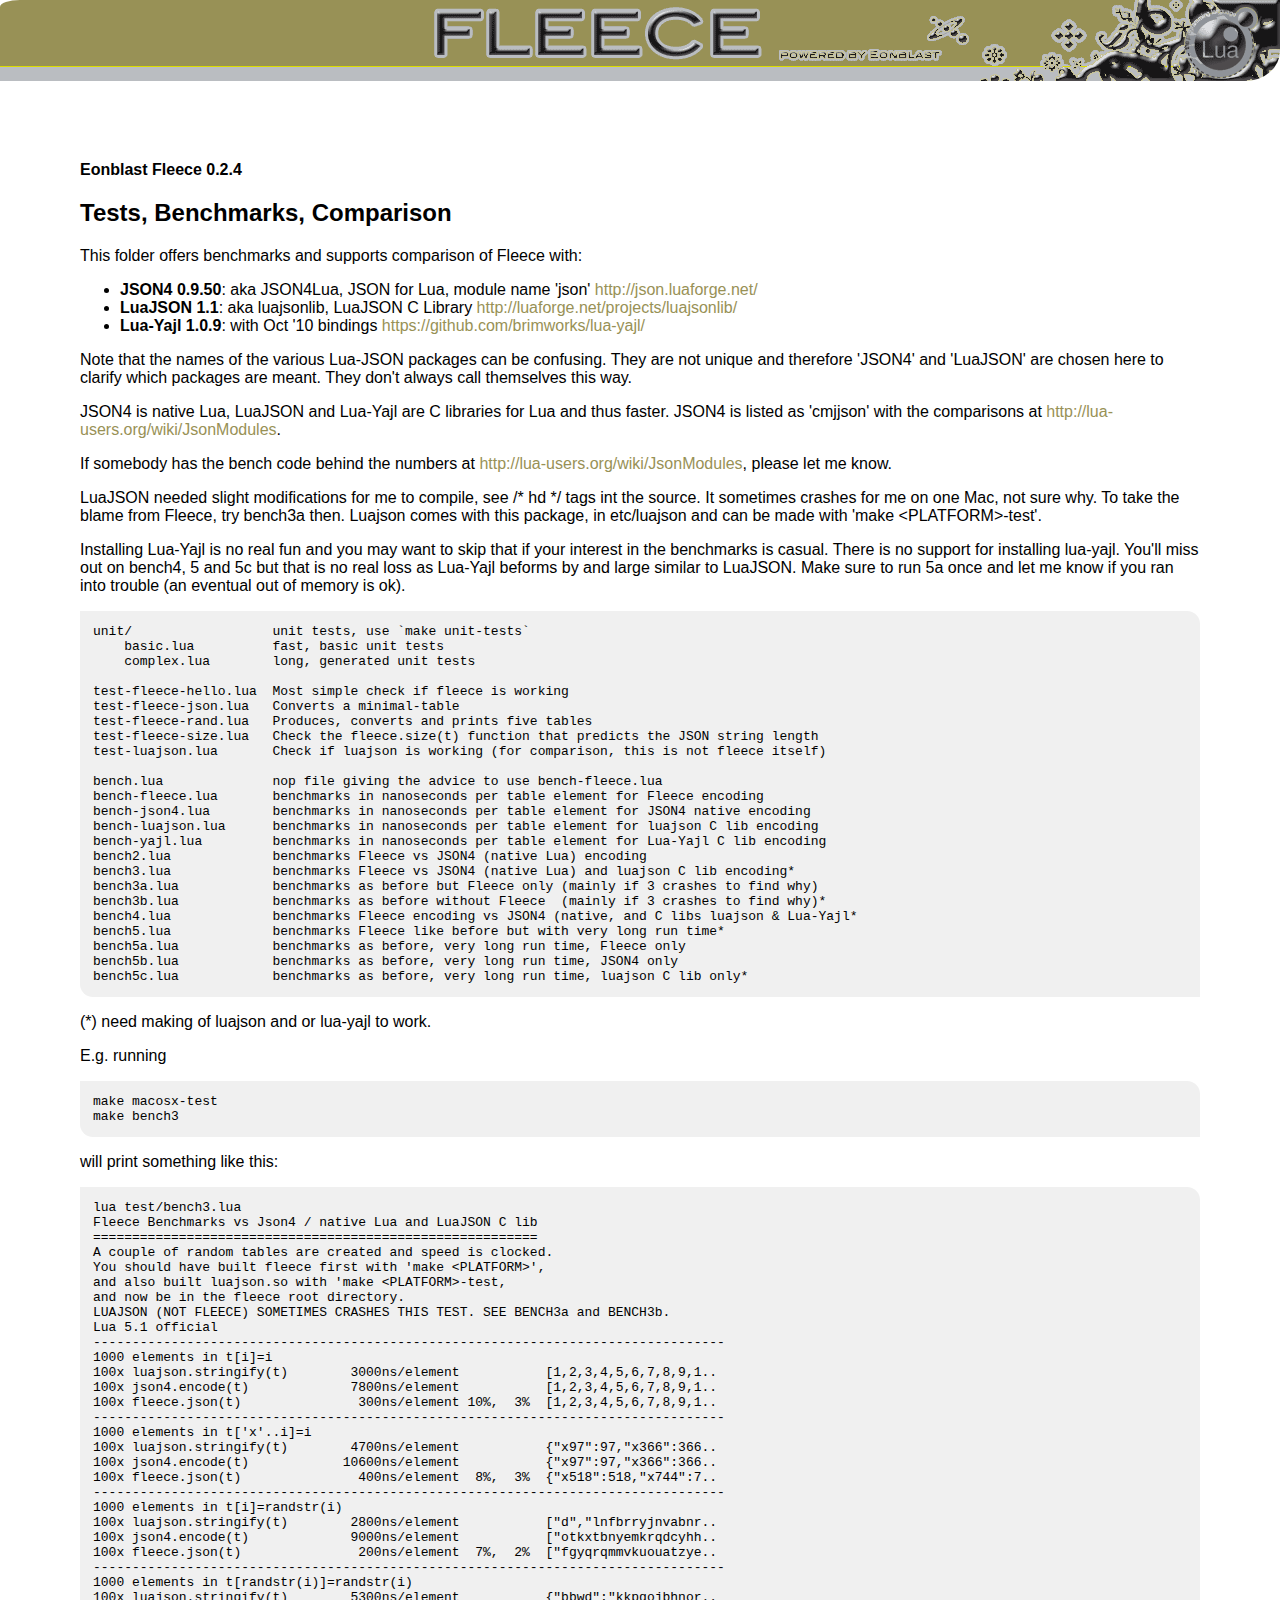
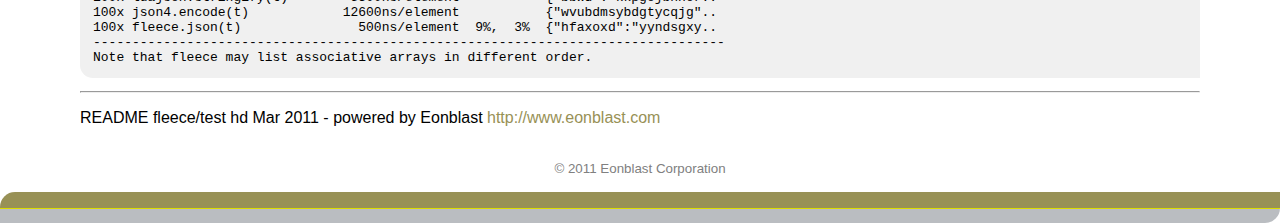
<file: test/README.html>
<!DOCTYPE html PUBLIC "-//W3C//DTD XHTML 1.0 Transitional//EN" "http://www.w3.org/TR/xhtml1/DTD/xhtml1-transitional.dtd">
<html>
<head>
	<meta http-equiv="content-type" content="text/html; charset=utf-8" />
	<title>Tests, Benchmarks, Comparison</title>
	<style type="text/css"><!--
body 	  { font-family: "Century Gothic", Verdana, Helvetica, Arial, sans-serif; 
			margin: 0; }

div.body  { padding: 4em 5em 1em 5em; }

a 		  { color: #989156; 
		    text-decoration: none; }

a:visited { color: gold; }

a:hover   { color: orange; }


pre.code,
pre  { background-color: #f0f0f0; 
	        padding: 1em;
    	    border-bottom-left-radius: 1em; 
        	-moz-border-radius-bottomleft: 1em; 
	        border-top-right-radius: 1em; 
    	    -moz-border-radius-topright: 1em; 
          }

pre.codelast  { background-color: #f0f0f0; 
	        padding: 1em;
    	    border-bottom-left-radius: 1em; 
        	-moz-border-radius-bottomleft: 1em; 
	        border-bottom-right-radius: 1.2em; 
    	    -moz-border-radius-bottomright: 1.2em; 
          }

div.head { border: 0;
           border-top-left-radius: 20px 7px; 
           -moz-border-radius-topleft: 20px 7px; 
           border-bottom-right-radius: 	35px 30px; 
           -moz-border-radius-bottomright: 50px 15px; 
		   background: url(../etc/images/fleece-footer-1.1.png) no-repeat top right;
           height:81px; padding: 0; margin: 0; 
         }  

div.foot { border: 0; 
		   border-top-left-radius: 15px; 
		   -moz-border-radius-topleft: 15px; 
           border-bottom-right-radius: 15px; 
           -moz-border-radius-bottomright: 15px; 
           background: url(../etc/images/fleece-footer-1.1.png) no-repeat bottom left;
           height:31px; padding: 0; margin: 0; 
         }  

--></style>
</head>
<body>
<div class=head></div>
<div class=body>

<p><strong>Eonblast Fleece 0.2.4</strong></p>

<h2>Tests, Benchmarks, Comparison</h2>

<p>This folder offers benchmarks and supports comparison of Fleece with:</p>

<ul>
    <li><strong>JSON4 0.9.50</strong>: aka JSON4Lua, JSON for Lua, module name 'json' <a href="http://json.luaforge.net/">http://json.luaforge.net/</a></li>
    <li><strong>LuaJSON 1.1</strong>: aka luajsonlib, LuaJSON C Library <a href="http://luaforge.net/projects/luajsonlib/">http://luaforge.net/projects/luajsonlib/</a></li>
    <li><strong>Lua-Yajl 1.0.9</strong>: with Oct '10  bindings <a href="https://github.com/brimworks/lua-yajl/">https://github.com/brimworks/lua-yajl/</a></li>
</ul>

<p>Note that the names of the various Lua-JSON packages can be confusing. They are not unique and therefore 'JSON4' and 'LuaJSON' are chosen here to clarify which packages are meant. They don't always call themselves this way.</p>

<p>JSON4 is native Lua, LuaJSON and Lua-Yajl are C libraries for Lua and thus faster. JSON4 is listed as 'cmjjson' with the comparisons at <a href="http://lua-users.org/wiki/JsonModules">http://lua-users.org/wiki/JsonModules</a>. </p>

<p>If somebody has the bench code behind the numbers at <a href="http://lua-users.org/wiki/JsonModules">http://lua-users.org/wiki/JsonModules</a>, please let me know.</p>

<p>LuaJSON needed slight modifications for me to compile, see /* hd */ tags int the source. It sometimes crashes for me on one Mac, not sure why. To take the blame from Fleece, try bench3a then. Luajson comes with this package, in etc/luajson and can be made with 'make &lt;PLATFORM>-test'.</p>

<p>Installing Lua-Yajl is no real fun and you may want to skip that if your interest in the benchmarks is casual. There is no support for installing lua-yajl. You'll miss out on bench4, 5 and 5c but that is no real loss as Lua-Yajl beforms by and large similar to LuaJSON. Make sure to run 5a once and let me know if you ran into trouble (an eventual out of memory is ok).</p>

<pre><code>unit/                  unit tests, use `make unit-tests`
    basic.lua          fast, basic unit tests 
    complex.lua        long, generated unit tests

test-fleece-hello.lua  Most simple check if fleece is working
test-fleece-json.lua   Converts a minimal-table
test-fleece-rand.lua   Produces, converts and prints five tables
test-fleece-size.lua   Check the fleece.size(t) function that predicts the JSON string length
test-luajson.lua       Check if luajson is working (for comparison, this is not fleece itself)

bench.lua              nop file giving the advice to use bench-fleece.lua
bench-fleece.lua       benchmarks in nanoseconds per table element for Fleece encoding
bench-json4.lua        benchmarks in nanoseconds per table element for JSON4 native encoding
bench-luajson.lua      benchmarks in nanoseconds per table element for luajson C lib encoding
bench-yajl.lua         benchmarks in nanoseconds per table element for Lua-Yajl C lib encoding
bench2.lua             benchmarks Fleece vs JSON4 (native Lua) encoding
bench3.lua             benchmarks Fleece vs JSON4 (native Lua) and luajson C lib encoding*
bench3a.lua            benchmarks as before but Fleece only (mainly if 3 crashes to find why)
bench3b.lua            benchmarks as before without Fleece  (mainly if 3 crashes to find why)*
bench4.lua             benchmarks Fleece encoding vs JSON4 (native, and C libs luajson &amp; Lua-Yajl*
bench5.lua             benchmarks Fleece like before but with very long run time*
bench5a.lua            benchmarks as before, very long run time, Fleece only
bench5b.lua            benchmarks as before, very long run time, JSON4 only
bench5c.lua            benchmarks as before, very long run time, luajson C lib only*
</code></pre>

<p>(*) need making of luajson and or lua-yajl to work.</p>

<p>E.g. running </p>

<pre><code>make macosx-test
make bench3
</code></pre>

<p>will print something like this:</p>

<pre><code>lua test/bench3.lua
Fleece Benchmarks vs Json4 / native Lua and LuaJSON C lib
=========================================================
A couple of random tables are created and speed is clocked.
You should have built fleece first with 'make &lt;PLATFORM&gt;', 
and also built luajson.so with 'make &lt;PLATFORM&gt;-test,
and now be in the fleece root directory.
LUAJSON (NOT FLEECE) SOMETIMES CRASHES THIS TEST. SEE BENCH3a and BENCH3b.
Lua 5.1 official
---------------------------------------------------------------------------------
1000 elements in t[i]=i                   
100x luajson.stringify(t)        3000ns/element           [1,2,3,4,5,6,7,8,9,1.. 
100x json4.encode(t)             7800ns/element           [1,2,3,4,5,6,7,8,9,1.. 
100x fleece.json(t)               300ns/element 10%,  3%  [1,2,3,4,5,6,7,8,9,1.. 
---------------------------------------------------------------------------------
1000 elements in t['x'..i]=i              
100x luajson.stringify(t)        4700ns/element           {"x97":97,"x366":366.. 
100x json4.encode(t)            10600ns/element           {"x97":97,"x366":366.. 
100x fleece.json(t)               400ns/element  8%,  3%  {"x518":518,"x744":7.. 
---------------------------------------------------------------------------------
1000 elements in t[i]=randstr(i)          
100x luajson.stringify(t)        2800ns/element           ["d","lnfbrryjnvabnr.. 
100x json4.encode(t)             9000ns/element           ["otkxtbnyemkrqdcyhh.. 
100x fleece.json(t)               200ns/element  7%,  2%  ["fgyqrqmmvkuouatzye.. 
---------------------------------------------------------------------------------
1000 elements in t[randstr(i)]=randstr(i) 
100x luajson.stringify(t)        5300ns/element           {"bbwd":"kkpgojbhnor.. 
100x json4.encode(t)            12600ns/element           {"wvubdmsybdgtycqjg".. 
100x fleece.json(t)               500ns/element  9%,  3%  {"hfaxoxd":"yyndsgxy.. 
---------------------------------------------------------------------------------
Note that fleece may list associative arrays in different order.
</code></pre>

<hr/>
<p>README fleece/test hd Mar 2011 - powered by Eonblast <a href="http://www.eonblast.com">http://www.eonblast.com</a></p>

<br /><center><small style='color:gray'>&copy; 2011 <a href=http://www.eonblast.com style='color:gray'>Eonblast Corporation</a></small></center></div><div class=foot></div></body></html>
</file>
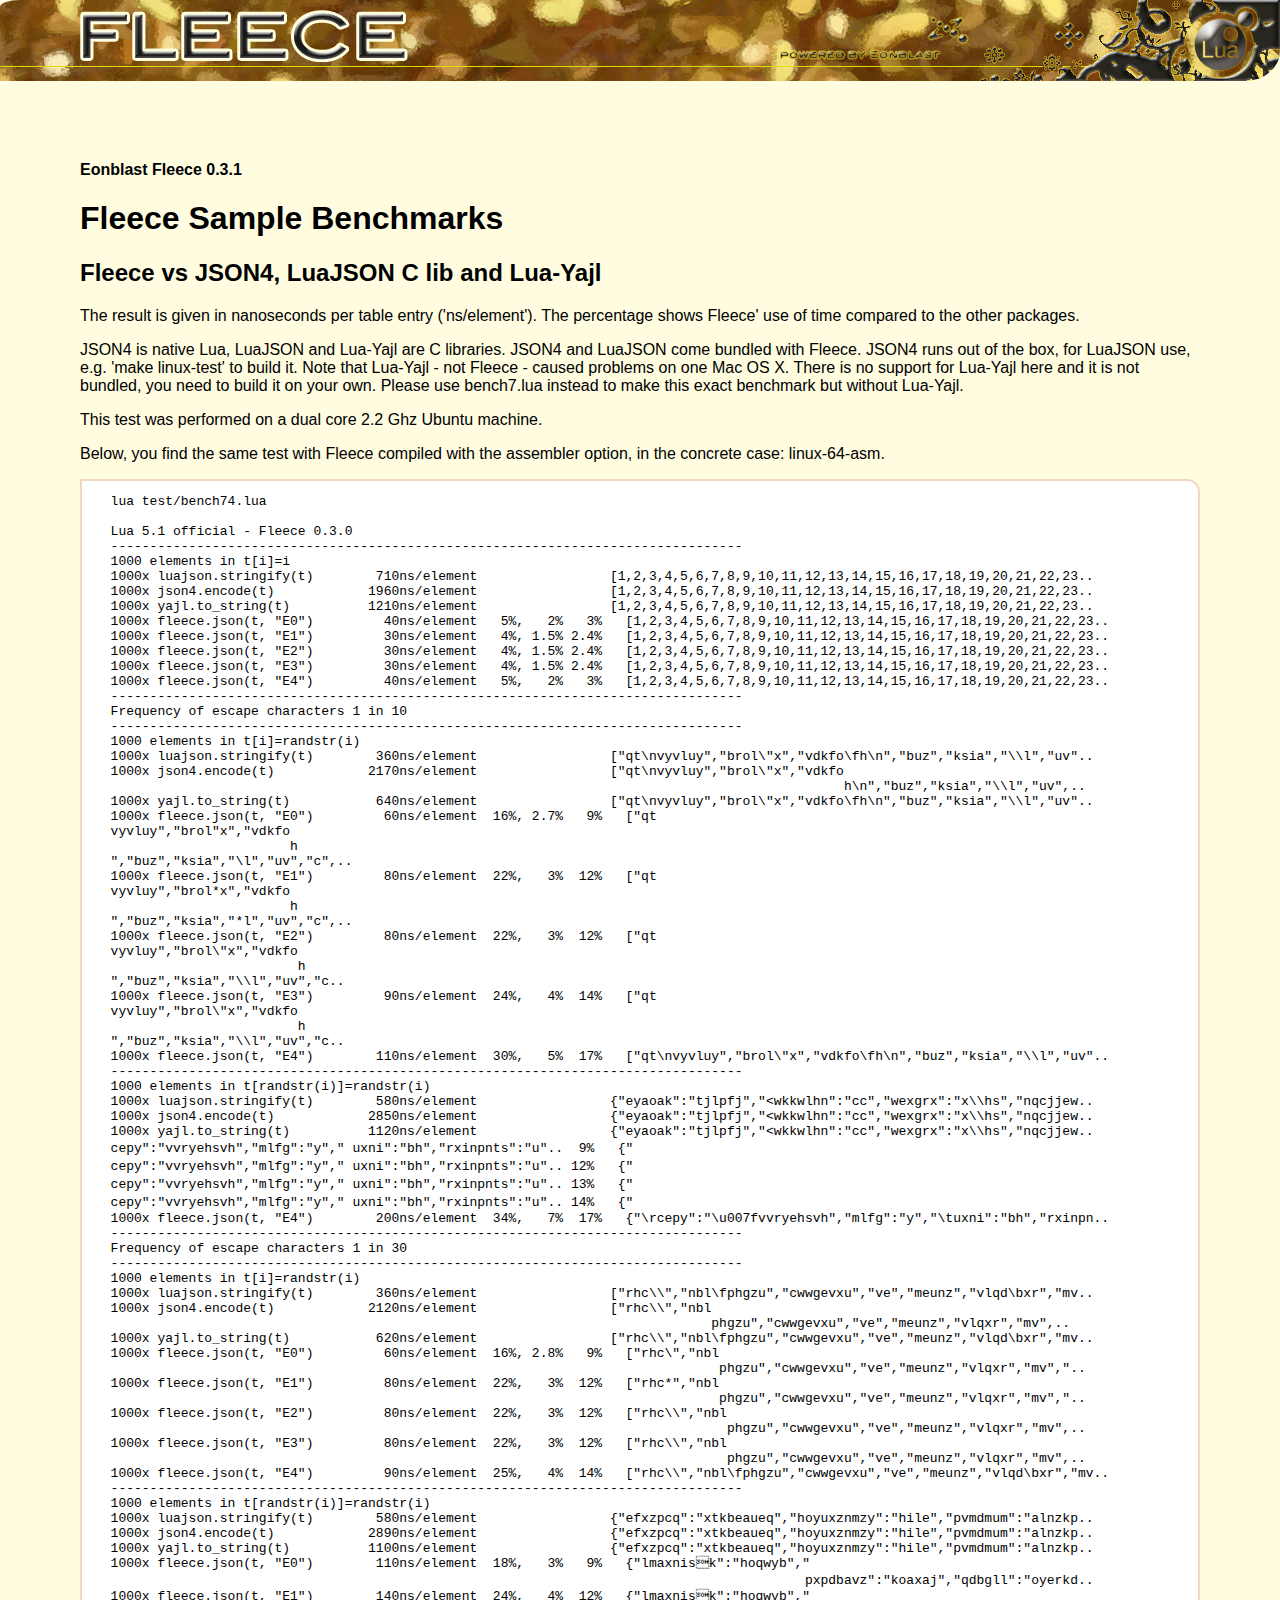
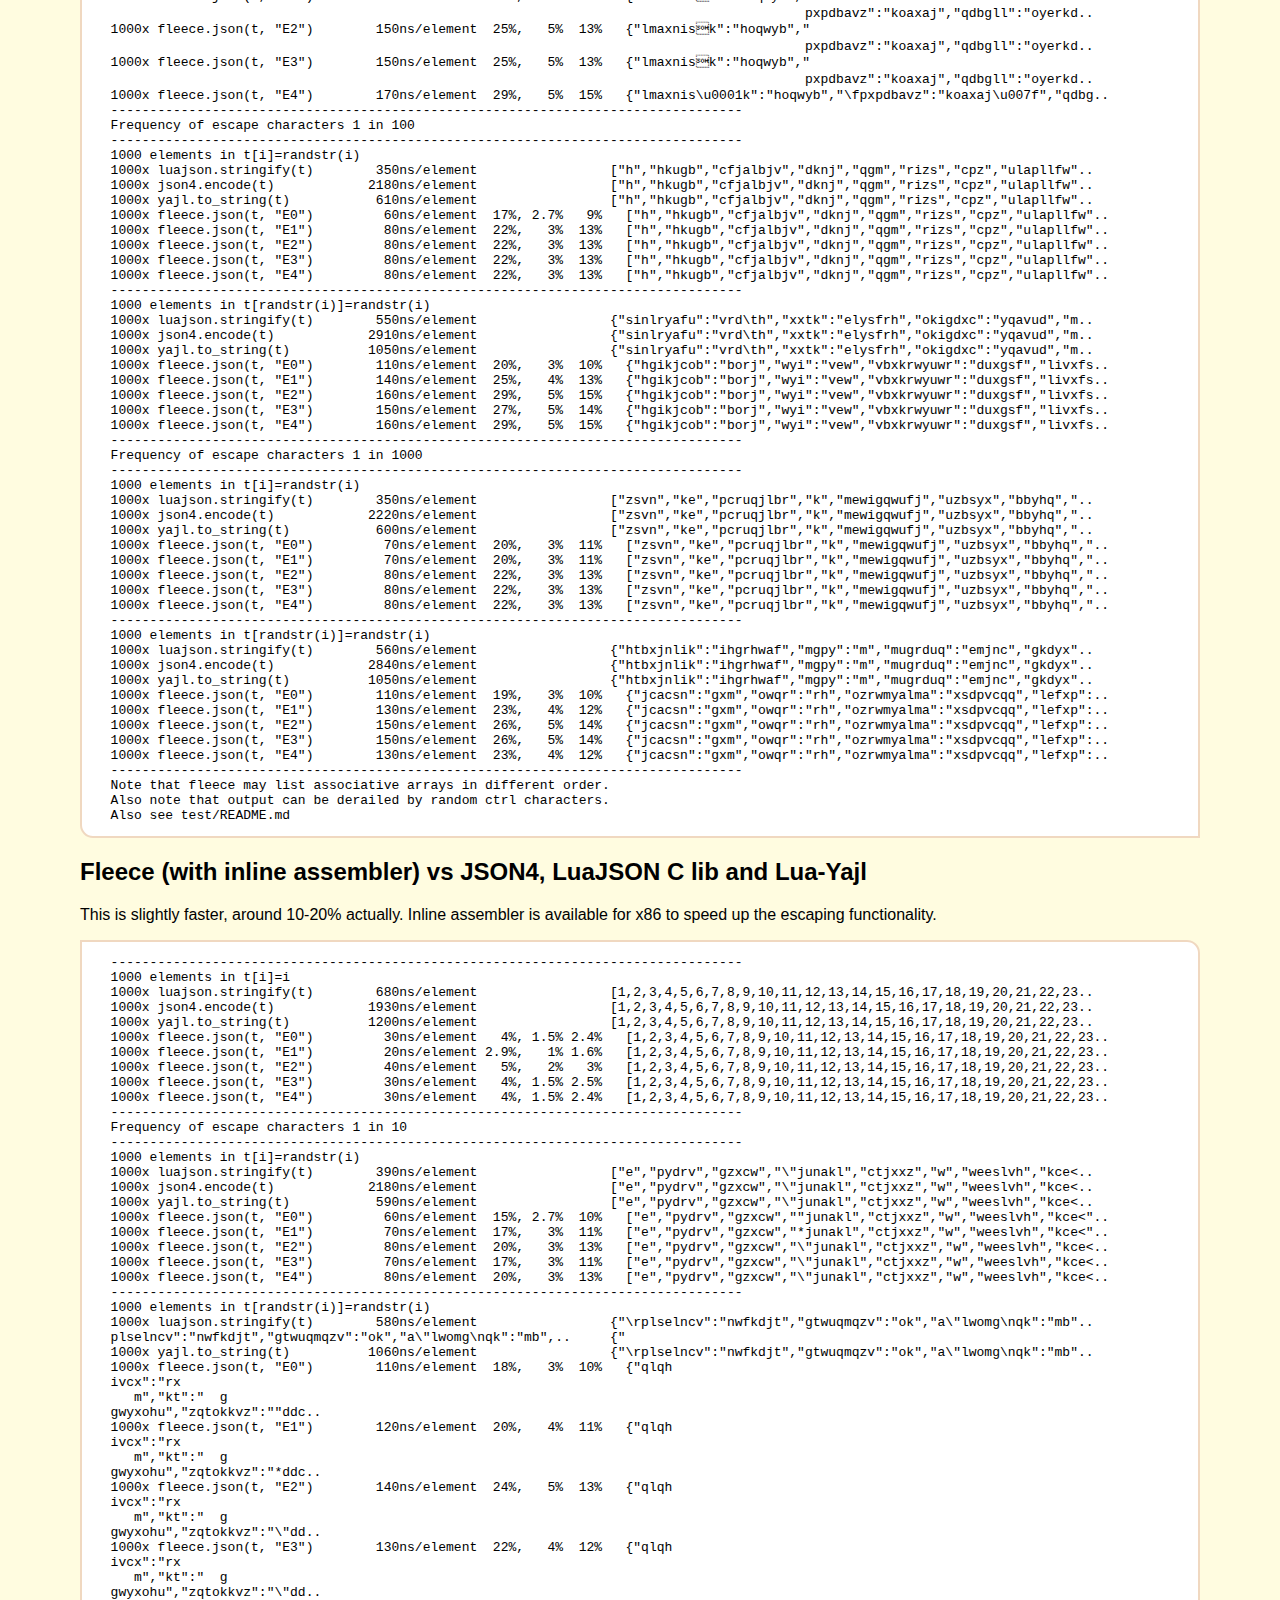
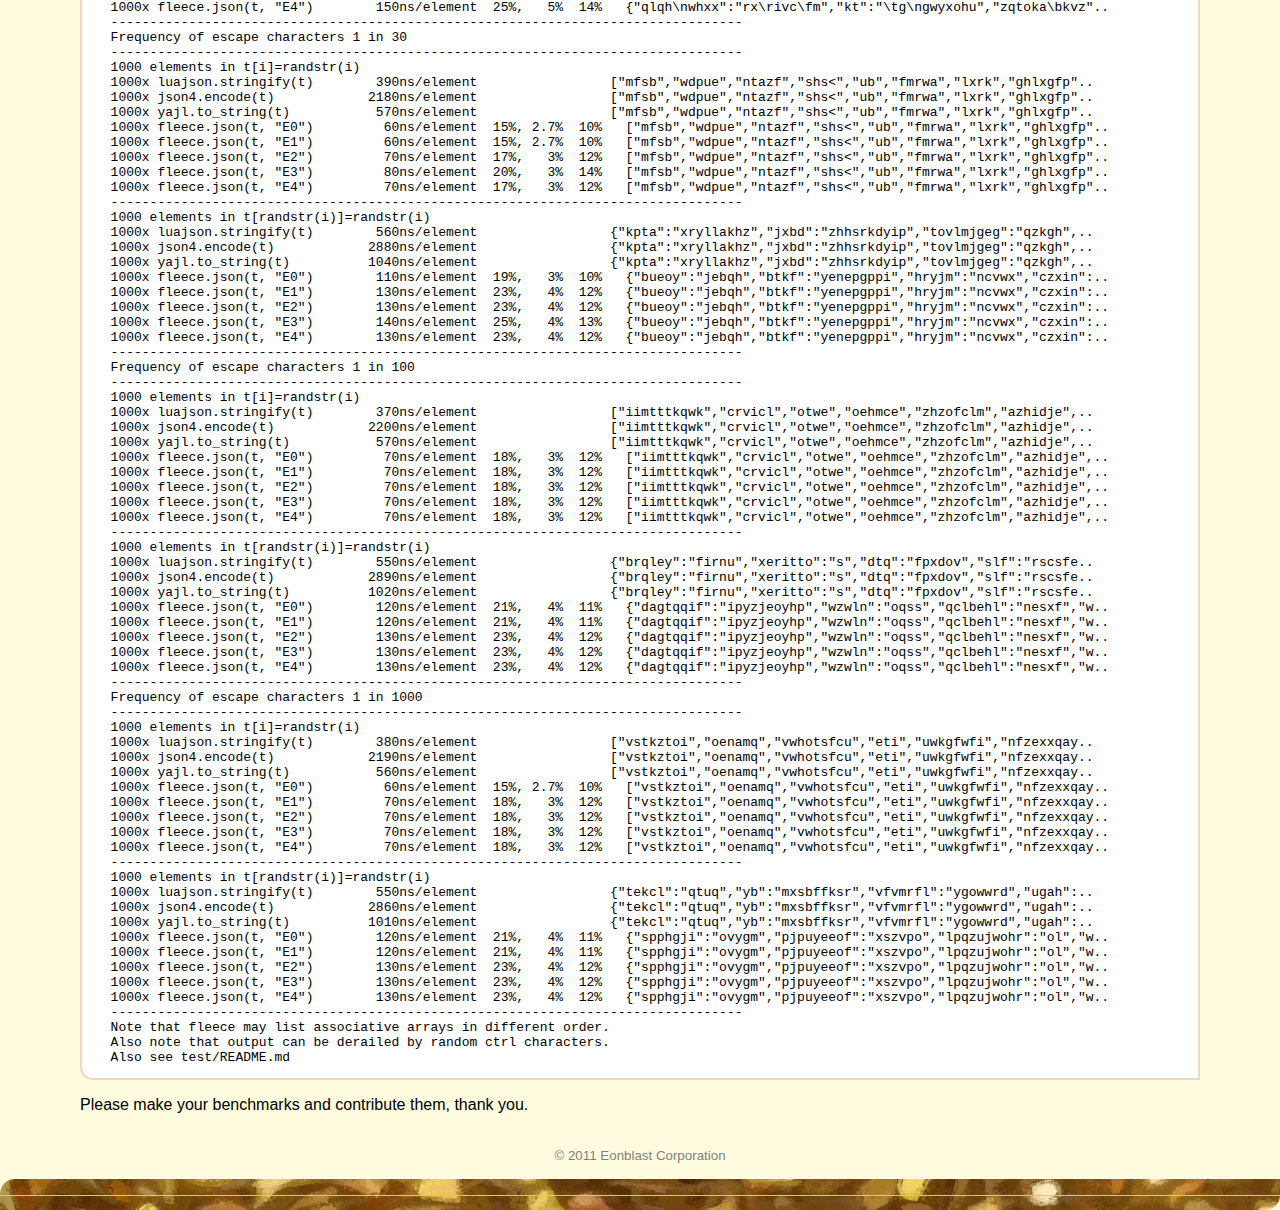
<file: test/SAMPLE.html>
<!DOCTYPE html PUBLIC "-//W3C//DTD XHTML 1.0 Transitional//EN" "http://www.w3.org/TR/xhtml1/DTD/xhtml1-transitional.dtd">
<html>
<head>
	<meta http-equiv="content-type" content="text/html; charset=utf-8" />
	<title>Fleece Sample Benchmarks</title>
	<style type="text/css"><!--
		body 	  { font-family: "Century Gothic", Verdana, Helvetica, Arial, sans-serif; 
					margin: 0; 
					background-color: #fffce0; }

		a 		  { color: #989156; 
					text-decoration: none; }
		
		a:visited { color: orange; }
		
		a:hover   { color: gold; }
		
		
		img.head  { margin: 10px 10px 10px 5em; }

		div.body  { padding: 4em 5em 1em 5em;
				  }
		
		div.panel { background-color: white; 
					border-radius: 2em;
					-moz-border-radius: 2em;
					border: 1px solid brown;
					margin: 2em;
					padding: 2em;
				  }
		
		pre.code-index,
		pre.code,
		pre
				 { background-color: #f4eca8; /* #e2d090; */ /* #fff8d2; */
					border: 2px solid #fcb000; /* #f4eac8; */
					padding: 1em;
					border-bottom-left-radius: 1em; 
					-moz-border-radius-bottomleft: 1em; 
					border-top-right-radius: 1em; 
					-moz-border-radius-topright: 1em; 
					overflow: hidden; scrollbar: auto;
				  }
		
		pre.codelast-index,
		pre.codelast
				 { background-color: #f4eca8;  /* #e2d090; */ /* #fff8d2; */
					border: 2px solid #fcb000; /* #f4eac8; */
					padding: 1em;
					border-bottom-left-radius: 1em; 
					-moz-border-radius-bottomleft: 1em; 
					border-bottom-right-radius: 1.2em; 
					-moz-border-radius-bottomright: 1.2em; 
				  }

		pre.code,
		pre       { background-color: white;
					border: 2px solid #f0d8c0; }
		
		pre.codelast  
				  { background-color: #f0e4c4; 
					border: 2px solid white; }
		
		div.head { border: 0;
				   border-top-left-radius: 20px 7px; 
				   -moz-border-radius-topleft: 20px 7px; 
				   border-bottom-right-radius: 	35px 30px; 
				   -moz-border-radius-bottomright: 50px 15px; 
				   background: url(../etc/images/fleece-head-1.2.2-background.jpg) no-repeat top right;
				   height:81px; padding: 0; margin: 0; 
				 }  
		
		div.foot { border: 0; 
				   border-top-left-radius: 15px; 
				   -moz-border-radius-topleft: 15px; 
				   border-bottom-right-radius: 15px; 
				   -moz-border-radius-bottomright: 15px; 
				   background: url(../etc/images/fleece-head-1.2.2-background.jpg) no-repeat bottom left;
				   height:31px; padding: 0; margin: 0; 
				 }  

--></style>
</head>
<body>
<div class=head>
	<img class=head src=../etc/images/fleece-head-1.2.2.2-letters.png>
</div>
<div class=body>

<p><strong>Eonblast Fleece 0.3.1</strong></p>

<h1>Fleece Sample Benchmarks</h1>

<h2>Fleece vs JSON4, LuaJSON C lib and Lua-Yajl</h2>

<p>The result is given in nanoseconds per table entry ('ns/element'). The percentage shows Fleece' use of time compared to the other packages.</p>

<p>JSON4 is native Lua, LuaJSON and Lua-Yajl are C libraries. JSON4 and LuaJSON come bundled with Fleece. JSON4 runs out of the box, for LuaJSON use, e.g. 'make linux-test' to build it. Note that Lua-Yajl - not Fleece - caused problems on one Mac OS X. There is no support for Lua-Yajl here and it is not bundled, you need to build it on your own. Please use bench7.lua instead to make this exact benchmark but without Lua-Yajl.</p>

<p>This test was performed on a dual core 2.2 Ghz Ubuntu machine.</p>

<p>Below, you find the same test with Fleece compiled with the assembler option, in the concrete case: linux-64-asm. </p>

<pre><code>  lua test/bench74.lua

  Lua 5.1 official - Fleece 0.3.0
  ---------------------------------------------------------------------------------
  1000 elements in t[i]=i                   
  1000x luajson.stringify(t)        710ns/element                 [1,2,3,4,5,6,7,8,9,10,11,12,13,14,15,16,17,18,19,20,21,22,23.. 
  1000x json4.encode(t)            1960ns/element                 [1,2,3,4,5,6,7,8,9,10,11,12,13,14,15,16,17,18,19,20,21,22,23.. 
  1000x yajl.to_string(t)          1210ns/element                 [1,2,3,4,5,6,7,8,9,10,11,12,13,14,15,16,17,18,19,20,21,22,23.. 
  1000x fleece.json(t, "E0")         40ns/element   5%,   2%   3%   [1,2,3,4,5,6,7,8,9,10,11,12,13,14,15,16,17,18,19,20,21,22,23.. 
  1000x fleece.json(t, "E1")         30ns/element   4%, 1.5% 2.4%   [1,2,3,4,5,6,7,8,9,10,11,12,13,14,15,16,17,18,19,20,21,22,23.. 
  1000x fleece.json(t, "E2")         30ns/element   4%, 1.5% 2.4%   [1,2,3,4,5,6,7,8,9,10,11,12,13,14,15,16,17,18,19,20,21,22,23.. 
  1000x fleece.json(t, "E3")         30ns/element   4%, 1.5% 2.4%   [1,2,3,4,5,6,7,8,9,10,11,12,13,14,15,16,17,18,19,20,21,22,23.. 
  1000x fleece.json(t, "E4")         40ns/element   5%,   2%   3%   [1,2,3,4,5,6,7,8,9,10,11,12,13,14,15,16,17,18,19,20,21,22,23.. 
  ---------------------------------------------------------------------------------
  Frequency of escape characters 1 in 10
  ---------------------------------------------------------------------------------
  1000 elements in t[i]=randstr(i)          
  1000x luajson.stringify(t)        360ns/element                 ["qt\nvyvluy","brol\"x","vdkfo\fh\n","buz","ksia","\\l","uv".. 
  1000x json4.encode(t)            2170ns/element                 ["qt\nvyvluy","brol\"x","vdkfo
                                                                                                h\n","buz","ksia","\\l","uv",.. 
  1000x yajl.to_string(t)           640ns/element                 ["qt\nvyvluy","brol\"x","vdkfo\fh\n","buz","ksia","\\l","uv".. 
  1000x fleece.json(t, "E0")         60ns/element  16%, 2.7%   9%   ["qt
  vyvluy","brol"x","vdkfo
                         h
  ","buz","ksia","\l","uv","c",.. 
  1000x fleece.json(t, "E1")         80ns/element  22%,   3%  12%   ["qt
  vyvluy","brol*x","vdkfo
                         h
  ","buz","ksia","*l","uv","c",.. 
  1000x fleece.json(t, "E2")         80ns/element  22%,   3%  12%   ["qt
  vyvluy","brol\"x","vdkfo
                          h
  ","buz","ksia","\\l","uv","c.. 
  1000x fleece.json(t, "E3")         90ns/element  24%,   4%  14%   ["qt
  vyvluy","brol\"x","vdkfo
                          h
  ","buz","ksia","\\l","uv","c.. 
  1000x fleece.json(t, "E4")        110ns/element  30%,   5%  17%   ["qt\nvyvluy","brol\"x","vdkfo\fh\n","buz","ksia","\\l","uv".. 
  ---------------------------------------------------------------------------------
  1000 elements in t[randstr(i)]=randstr(i) 
  1000x luajson.stringify(t)        580ns/element                 {"eyaoak":"tjlpfj","&lt;wkkwlhn":"cc","wexgrx":"x\\hs","nqcjjew.. 
  1000x json4.encode(t)            2850ns/element                 {"eyaoak":"tjlpfj","&lt;wkkwlhn":"cc","wexgrx":"x\\hs","nqcjjew.. 
  1000x yajl.to_string(t)          1120ns/element                 {"eyaoak":"tjlpfj","&lt;wkkwlhn":"cc","wexgrx":"x\\hs","nqcjjew.. 
  cepy":"vvryehsvh","mlfg":"y"," uxni":"bh","rxinpnts":"u"..  9%   {"
  cepy":"vvryehsvh","mlfg":"y"," uxni":"bh","rxinpnts":"u".. 12%   {"
  cepy":"vvryehsvh","mlfg":"y"," uxni":"bh","rxinpnts":"u".. 13%   {"
  cepy":"vvryehsvh","mlfg":"y"," uxni":"bh","rxinpnts":"u".. 14%   {"
  1000x fleece.json(t, "E4")        200ns/element  34%,   7%  17%   {"\rcepy":"\u007fvvryehsvh","mlfg":"y","\tuxni":"bh","rxinpn.. 
  ---------------------------------------------------------------------------------
  Frequency of escape characters 1 in 30
  ---------------------------------------------------------------------------------
  1000 elements in t[i]=randstr(i)          
  1000x luajson.stringify(t)        360ns/element                 ["rhc\\","nbl\fphgzu","cwwgevxu","ve","meunz","vlqd\bxr","mv.. 
  1000x json4.encode(t)            2120ns/element                 ["rhc\\","nbl
                                                                               phgzu","cwwgevxu","ve","meunz","vlqxr","mv",.. 
  1000x yajl.to_string(t)           620ns/element                 ["rhc\\","nbl\fphgzu","cwwgevxu","ve","meunz","vlqd\bxr","mv.. 
  1000x fleece.json(t, "E0")         60ns/element  16%, 2.8%   9%   ["rhc\","nbl
                                                                                phgzu","cwwgevxu","ve","meunz","vlqxr","mv",".. 
  1000x fleece.json(t, "E1")         80ns/element  22%,   3%  12%   ["rhc*","nbl
                                                                                phgzu","cwwgevxu","ve","meunz","vlqxr","mv",".. 
  1000x fleece.json(t, "E2")         80ns/element  22%,   3%  12%   ["rhc\\","nbl
                                                                                 phgzu","cwwgevxu","ve","meunz","vlqxr","mv",.. 
  1000x fleece.json(t, "E3")         80ns/element  22%,   3%  12%   ["rhc\\","nbl
                                                                                 phgzu","cwwgevxu","ve","meunz","vlqxr","mv",.. 
  1000x fleece.json(t, "E4")         90ns/element  25%,   4%  14%   ["rhc\\","nbl\fphgzu","cwwgevxu","ve","meunz","vlqd\bxr","mv.. 
  ---------------------------------------------------------------------------------
  1000 elements in t[randstr(i)]=randstr(i) 
  1000x luajson.stringify(t)        580ns/element                 {"efxzpcq":"xtkbeaueq","hoyuxznmzy":"hile","pvmdmum":"alnzkp.. 
  1000x json4.encode(t)            2890ns/element                 {"efxzpcq":"xtkbeaueq","hoyuxznmzy":"hile","pvmdmum":"alnzkp.. 
  1000x yajl.to_string(t)          1100ns/element                 {"efxzpcq":"xtkbeaueq","hoyuxznmzy":"hile","pvmdmum":"alnzkp.. 
  1000x fleece.json(t, "E0")        110ns/element  18%,   3%   9%   {"lmaxnisk":"hoqwyb","
                                                                                           pxpdbavz":"koaxaj","qdbgll":"oyerkd.. 
  1000x fleece.json(t, "E1")        140ns/element  24%,   4%  12%   {"lmaxnisk":"hoqwyb","
                                                                                           pxpdbavz":"koaxaj","qdbgll":"oyerkd.. 
  1000x fleece.json(t, "E2")        150ns/element  25%,   5%  13%   {"lmaxnisk":"hoqwyb","
                                                                                           pxpdbavz":"koaxaj","qdbgll":"oyerkd.. 
  1000x fleece.json(t, "E3")        150ns/element  25%,   5%  13%   {"lmaxnisk":"hoqwyb","
                                                                                           pxpdbavz":"koaxaj","qdbgll":"oyerkd.. 
  1000x fleece.json(t, "E4")        170ns/element  29%,   5%  15%   {"lmaxnis\u0001k":"hoqwyb","\fpxpdbavz":"koaxaj\u007f","qdbg.. 
  ---------------------------------------------------------------------------------
  Frequency of escape characters 1 in 100
  ---------------------------------------------------------------------------------
  1000 elements in t[i]=randstr(i)          
  1000x luajson.stringify(t)        350ns/element                 ["h","hkugb","cfjalbjv","dknj","qgm","rizs","cpz","ulapllfw".. 
  1000x json4.encode(t)            2180ns/element                 ["h","hkugb","cfjalbjv","dknj","qgm","rizs","cpz","ulapllfw".. 
  1000x yajl.to_string(t)           610ns/element                 ["h","hkugb","cfjalbjv","dknj","qgm","rizs","cpz","ulapllfw".. 
  1000x fleece.json(t, "E0")         60ns/element  17%, 2.7%   9%   ["h","hkugb","cfjalbjv","dknj","qgm","rizs","cpz","ulapllfw".. 
  1000x fleece.json(t, "E1")         80ns/element  22%,   3%  13%   ["h","hkugb","cfjalbjv","dknj","qgm","rizs","cpz","ulapllfw".. 
  1000x fleece.json(t, "E2")         80ns/element  22%,   3%  13%   ["h","hkugb","cfjalbjv","dknj","qgm","rizs","cpz","ulapllfw".. 
  1000x fleece.json(t, "E3")         80ns/element  22%,   3%  13%   ["h","hkugb","cfjalbjv","dknj","qgm","rizs","cpz","ulapllfw".. 
  1000x fleece.json(t, "E4")         80ns/element  22%,   3%  13%   ["h","hkugb","cfjalbjv","dknj","qgm","rizs","cpz","ulapllfw".. 
  ---------------------------------------------------------------------------------
  1000 elements in t[randstr(i)]=randstr(i) 
  1000x luajson.stringify(t)        550ns/element                 {"sinlryafu":"vrd\th","xxtk":"elysfrh","okigdxc":"yqavud","m.. 
  1000x json4.encode(t)            2910ns/element                 {"sinlryafu":"vrd\th","xxtk":"elysfrh","okigdxc":"yqavud","m.. 
  1000x yajl.to_string(t)          1050ns/element                 {"sinlryafu":"vrd\th","xxtk":"elysfrh","okigdxc":"yqavud","m.. 
  1000x fleece.json(t, "E0")        110ns/element  20%,   3%  10%   {"hgikjcob":"borj","wyi":"vew","vbxkrwyuwr":"duxgsf","livxfs.. 
  1000x fleece.json(t, "E1")        140ns/element  25%,   4%  13%   {"hgikjcob":"borj","wyi":"vew","vbxkrwyuwr":"duxgsf","livxfs.. 
  1000x fleece.json(t, "E2")        160ns/element  29%,   5%  15%   {"hgikjcob":"borj","wyi":"vew","vbxkrwyuwr":"duxgsf","livxfs.. 
  1000x fleece.json(t, "E3")        150ns/element  27%,   5%  14%   {"hgikjcob":"borj","wyi":"vew","vbxkrwyuwr":"duxgsf","livxfs.. 
  1000x fleece.json(t, "E4")        160ns/element  29%,   5%  15%   {"hgikjcob":"borj","wyi":"vew","vbxkrwyuwr":"duxgsf","livxfs.. 
  ---------------------------------------------------------------------------------
  Frequency of escape characters 1 in 1000
  ---------------------------------------------------------------------------------
  1000 elements in t[i]=randstr(i)          
  1000x luajson.stringify(t)        350ns/element                 ["zsvn","ke","pcruqjlbr","k","mewigqwufj","uzbsyx","bbyhq",".. 
  1000x json4.encode(t)            2220ns/element                 ["zsvn","ke","pcruqjlbr","k","mewigqwufj","uzbsyx","bbyhq",".. 
  1000x yajl.to_string(t)           600ns/element                 ["zsvn","ke","pcruqjlbr","k","mewigqwufj","uzbsyx","bbyhq",".. 
  1000x fleece.json(t, "E0")         70ns/element  20%,   3%  11%   ["zsvn","ke","pcruqjlbr","k","mewigqwufj","uzbsyx","bbyhq",".. 
  1000x fleece.json(t, "E1")         70ns/element  20%,   3%  11%   ["zsvn","ke","pcruqjlbr","k","mewigqwufj","uzbsyx","bbyhq",".. 
  1000x fleece.json(t, "E2")         80ns/element  22%,   3%  13%   ["zsvn","ke","pcruqjlbr","k","mewigqwufj","uzbsyx","bbyhq",".. 
  1000x fleece.json(t, "E3")         80ns/element  22%,   3%  13%   ["zsvn","ke","pcruqjlbr","k","mewigqwufj","uzbsyx","bbyhq",".. 
  1000x fleece.json(t, "E4")         80ns/element  22%,   3%  13%   ["zsvn","ke","pcruqjlbr","k","mewigqwufj","uzbsyx","bbyhq",".. 
  ---------------------------------------------------------------------------------
  1000 elements in t[randstr(i)]=randstr(i) 
  1000x luajson.stringify(t)        560ns/element                 {"htbxjnlik":"ihgrhwaf","mgpy":"m","mugrduq":"emjnc","gkdyx".. 
  1000x json4.encode(t)            2840ns/element                 {"htbxjnlik":"ihgrhwaf","mgpy":"m","mugrduq":"emjnc","gkdyx".. 
  1000x yajl.to_string(t)          1050ns/element                 {"htbxjnlik":"ihgrhwaf","mgpy":"m","mugrduq":"emjnc","gkdyx".. 
  1000x fleece.json(t, "E0")        110ns/element  19%,   3%  10%   {"jcacsn":"gxm","owqr":"rh","ozrwmyalma":"xsdpvcqq","lefxp":.. 
  1000x fleece.json(t, "E1")        130ns/element  23%,   4%  12%   {"jcacsn":"gxm","owqr":"rh","ozrwmyalma":"xsdpvcqq","lefxp":.. 
  1000x fleece.json(t, "E2")        150ns/element  26%,   5%  14%   {"jcacsn":"gxm","owqr":"rh","ozrwmyalma":"xsdpvcqq","lefxp":.. 
  1000x fleece.json(t, "E3")        150ns/element  26%,   5%  14%   {"jcacsn":"gxm","owqr":"rh","ozrwmyalma":"xsdpvcqq","lefxp":.. 
  1000x fleece.json(t, "E4")        130ns/element  23%,   4%  12%   {"jcacsn":"gxm","owqr":"rh","ozrwmyalma":"xsdpvcqq","lefxp":.. 
  ---------------------------------------------------------------------------------
  Note that fleece may list associative arrays in different order.
  Also note that output can be derailed by random ctrl characters.
  Also see test/README.md
</code></pre>

<h2>Fleece (with inline assembler) vs JSON4, LuaJSON C lib and Lua-Yajl</h2>

<p>This is slightly faster, around 10-20% actually. Inline assembler is available for x86 to speed up the escaping functionality.      </p>
<pre><code>  ---------------------------------------------------------------------------------
  1000 elements in t[i]=i                   
  1000x luajson.stringify(t)        680ns/element                 [1,2,3,4,5,6,7,8,9,10,11,12,13,14,15,16,17,18,19,20,21,22,23.. 
  1000x json4.encode(t)            1930ns/element                 [1,2,3,4,5,6,7,8,9,10,11,12,13,14,15,16,17,18,19,20,21,22,23.. 
  1000x yajl.to_string(t)          1200ns/element                 [1,2,3,4,5,6,7,8,9,10,11,12,13,14,15,16,17,18,19,20,21,22,23.. 
  1000x fleece.json(t, "E0")         30ns/element   4%, 1.5% 2.4%   [1,2,3,4,5,6,7,8,9,10,11,12,13,14,15,16,17,18,19,20,21,22,23.. 
  1000x fleece.json(t, "E1")         20ns/element 2.9%,   1% 1.6%   [1,2,3,4,5,6,7,8,9,10,11,12,13,14,15,16,17,18,19,20,21,22,23.. 
  1000x fleece.json(t, "E2")         40ns/element   5%,   2%   3%   [1,2,3,4,5,6,7,8,9,10,11,12,13,14,15,16,17,18,19,20,21,22,23.. 
  1000x fleece.json(t, "E3")         30ns/element   4%, 1.5% 2.5%   [1,2,3,4,5,6,7,8,9,10,11,12,13,14,15,16,17,18,19,20,21,22,23.. 
  1000x fleece.json(t, "E4")         30ns/element   4%, 1.5% 2.4%   [1,2,3,4,5,6,7,8,9,10,11,12,13,14,15,16,17,18,19,20,21,22,23.. 
  ---------------------------------------------------------------------------------
  Frequency of escape characters 1 in 10
  ---------------------------------------------------------------------------------
  1000 elements in t[i]=randstr(i)          
  1000x luajson.stringify(t)        390ns/element                 ["e","pydrv","gzxcw","\"junakl","ctjxxz","w","weeslvh","kce&lt;.. 
  1000x json4.encode(t)            2180ns/element                 ["e","pydrv","gzxcw","\"junakl","ctjxxz","w","weeslvh","kce&lt;.. 
  1000x yajl.to_string(t)           590ns/element                 ["e","pydrv","gzxcw","\"junakl","ctjxxz","w","weeslvh","kce&lt;.. 
  1000x fleece.json(t, "E0")         60ns/element  15%, 2.7%  10%   ["e","pydrv","gzxcw",""junakl","ctjxxz","w","weeslvh","kce&lt;".. 
  1000x fleece.json(t, "E1")         70ns/element  17%,   3%  11%   ["e","pydrv","gzxcw","*junakl","ctjxxz","w","weeslvh","kce&lt;".. 
  1000x fleece.json(t, "E2")         80ns/element  20%,   3%  13%   ["e","pydrv","gzxcw","\"junakl","ctjxxz","w","weeslvh","kce&lt;.. 
  1000x fleece.json(t, "E3")         70ns/element  17%,   3%  11%   ["e","pydrv","gzxcw","\"junakl","ctjxxz","w","weeslvh","kce&lt;.. 
  1000x fleece.json(t, "E4")         80ns/element  20%,   3%  13%   ["e","pydrv","gzxcw","\"junakl","ctjxxz","w","weeslvh","kce&lt;.. 
  ---------------------------------------------------------------------------------
  1000 elements in t[randstr(i)]=randstr(i) 
  1000x luajson.stringify(t)        580ns/element                 {"\rplselncv":"nwfkdjt","gtwuqmqzv":"ok","a\"lwomg\nqk":"mb".. 
  plselncv":"nwfkdjt","gtwuqmqzv":"ok","a\"lwomg\nqk":"mb",..     {"
  1000x yajl.to_string(t)          1060ns/element                 {"\rplselncv":"nwfkdjt","gtwuqmqzv":"ok","a\"lwomg\nqk":"mb".. 
  1000x fleece.json(t, "E0")        110ns/element  18%,   3%  10%   {"qlqh
  ivcx":"rx
     m","kt":"  g
  gwyxohu","zqtokkvz":""ddc.. 
  1000x fleece.json(t, "E1")        120ns/element  20%,   4%  11%   {"qlqh
  ivcx":"rx
     m","kt":"  g
  gwyxohu","zqtokkvz":"*ddc.. 
  1000x fleece.json(t, "E2")        140ns/element  24%,   5%  13%   {"qlqh
  ivcx":"rx
     m","kt":"  g
  gwyxohu","zqtokkvz":"\"dd.. 
  1000x fleece.json(t, "E3")        130ns/element  22%,   4%  12%   {"qlqh
  ivcx":"rx
     m","kt":"  g
  gwyxohu","zqtokkvz":"\"dd.. 
  1000x fleece.json(t, "E4")        150ns/element  25%,   5%  14%   {"qlqh\nwhxx":"rx\rivc\fm","kt":"\tg\ngwyxohu","zqtoka\bkvz".. 
  ---------------------------------------------------------------------------------
  Frequency of escape characters 1 in 30
  ---------------------------------------------------------------------------------
  1000 elements in t[i]=randstr(i)          
  1000x luajson.stringify(t)        390ns/element                 ["mfsb","wdpue","ntazf","shs&lt;","ub","fmrwa","lxrk","ghlxgfp".. 
  1000x json4.encode(t)            2180ns/element                 ["mfsb","wdpue","ntazf","shs&lt;","ub","fmrwa","lxrk","ghlxgfp".. 
  1000x yajl.to_string(t)           570ns/element                 ["mfsb","wdpue","ntazf","shs&lt;","ub","fmrwa","lxrk","ghlxgfp".. 
  1000x fleece.json(t, "E0")         60ns/element  15%, 2.7%  10%   ["mfsb","wdpue","ntazf","shs&lt;","ub","fmrwa","lxrk","ghlxgfp".. 
  1000x fleece.json(t, "E1")         60ns/element  15%, 2.7%  10%   ["mfsb","wdpue","ntazf","shs&lt;","ub","fmrwa","lxrk","ghlxgfp".. 
  1000x fleece.json(t, "E2")         70ns/element  17%,   3%  12%   ["mfsb","wdpue","ntazf","shs&lt;","ub","fmrwa","lxrk","ghlxgfp".. 
  1000x fleece.json(t, "E3")         80ns/element  20%,   3%  14%   ["mfsb","wdpue","ntazf","shs&lt;","ub","fmrwa","lxrk","ghlxgfp".. 
  1000x fleece.json(t, "E4")         70ns/element  17%,   3%  12%   ["mfsb","wdpue","ntazf","shs&lt;","ub","fmrwa","lxrk","ghlxgfp".. 
  ---------------------------------------------------------------------------------
  1000 elements in t[randstr(i)]=randstr(i) 
  1000x luajson.stringify(t)        560ns/element                 {"kpta":"xryllakhz","jxbd":"zhhsrkdyip","tovlmjgeg":"qzkgh",.. 
  1000x json4.encode(t)            2880ns/element                 {"kpta":"xryllakhz","jxbd":"zhhsrkdyip","tovlmjgeg":"qzkgh",.. 
  1000x yajl.to_string(t)          1040ns/element                 {"kpta":"xryllakhz","jxbd":"zhhsrkdyip","tovlmjgeg":"qzkgh",.. 
  1000x fleece.json(t, "E0")        110ns/element  19%,   3%  10%   {"bueoy":"jebqh","btkf":"yenepgppi","hryjm":"ncvwx","czxin":.. 
  1000x fleece.json(t, "E1")        130ns/element  23%,   4%  12%   {"bueoy":"jebqh","btkf":"yenepgppi","hryjm":"ncvwx","czxin":.. 
  1000x fleece.json(t, "E2")        130ns/element  23%,   4%  12%   {"bueoy":"jebqh","btkf":"yenepgppi","hryjm":"ncvwx","czxin":.. 
  1000x fleece.json(t, "E3")        140ns/element  25%,   4%  13%   {"bueoy":"jebqh","btkf":"yenepgppi","hryjm":"ncvwx","czxin":.. 
  1000x fleece.json(t, "E4")        130ns/element  23%,   4%  12%   {"bueoy":"jebqh","btkf":"yenepgppi","hryjm":"ncvwx","czxin":.. 
  ---------------------------------------------------------------------------------
  Frequency of escape characters 1 in 100
  ---------------------------------------------------------------------------------
  1000 elements in t[i]=randstr(i)          
  1000x luajson.stringify(t)        370ns/element                 ["iimtttkqwk","crvicl","otwe","oehmce","zhzofclm","azhidje",.. 
  1000x json4.encode(t)            2200ns/element                 ["iimtttkqwk","crvicl","otwe","oehmce","zhzofclm","azhidje",.. 
  1000x yajl.to_string(t)           570ns/element                 ["iimtttkqwk","crvicl","otwe","oehmce","zhzofclm","azhidje",.. 
  1000x fleece.json(t, "E0")         70ns/element  18%,   3%  12%   ["iimtttkqwk","crvicl","otwe","oehmce","zhzofclm","azhidje",.. 
  1000x fleece.json(t, "E1")         70ns/element  18%,   3%  12%   ["iimtttkqwk","crvicl","otwe","oehmce","zhzofclm","azhidje",.. 
  1000x fleece.json(t, "E2")         70ns/element  18%,   3%  12%   ["iimtttkqwk","crvicl","otwe","oehmce","zhzofclm","azhidje",.. 
  1000x fleece.json(t, "E3")         70ns/element  18%,   3%  12%   ["iimtttkqwk","crvicl","otwe","oehmce","zhzofclm","azhidje",.. 
  1000x fleece.json(t, "E4")         70ns/element  18%,   3%  12%   ["iimtttkqwk","crvicl","otwe","oehmce","zhzofclm","azhidje",.. 
  ---------------------------------------------------------------------------------
  1000 elements in t[randstr(i)]=randstr(i) 
  1000x luajson.stringify(t)        550ns/element                 {"brqley":"firnu","xeritto":"s","dtq":"fpxdov","slf":"rscsfe.. 
  1000x json4.encode(t)            2890ns/element                 {"brqley":"firnu","xeritto":"s","dtq":"fpxdov","slf":"rscsfe.. 
  1000x yajl.to_string(t)          1020ns/element                 {"brqley":"firnu","xeritto":"s","dtq":"fpxdov","slf":"rscsfe.. 
  1000x fleece.json(t, "E0")        120ns/element  21%,   4%  11%   {"dagtqqif":"ipyzjeoyhp","wzwln":"oqss","qclbehl":"nesxf","w.. 
  1000x fleece.json(t, "E1")        120ns/element  21%,   4%  11%   {"dagtqqif":"ipyzjeoyhp","wzwln":"oqss","qclbehl":"nesxf","w.. 
  1000x fleece.json(t, "E2")        130ns/element  23%,   4%  12%   {"dagtqqif":"ipyzjeoyhp","wzwln":"oqss","qclbehl":"nesxf","w.. 
  1000x fleece.json(t, "E3")        130ns/element  23%,   4%  12%   {"dagtqqif":"ipyzjeoyhp","wzwln":"oqss","qclbehl":"nesxf","w.. 
  1000x fleece.json(t, "E4")        130ns/element  23%,   4%  12%   {"dagtqqif":"ipyzjeoyhp","wzwln":"oqss","qclbehl":"nesxf","w.. 
  ---------------------------------------------------------------------------------
  Frequency of escape characters 1 in 1000
  ---------------------------------------------------------------------------------
  1000 elements in t[i]=randstr(i)          
  1000x luajson.stringify(t)        380ns/element                 ["vstkztoi","oenamq","vwhotsfcu","eti","uwkgfwfi","nfzexxqay.. 
  1000x json4.encode(t)            2190ns/element                 ["vstkztoi","oenamq","vwhotsfcu","eti","uwkgfwfi","nfzexxqay.. 
  1000x yajl.to_string(t)           560ns/element                 ["vstkztoi","oenamq","vwhotsfcu","eti","uwkgfwfi","nfzexxqay.. 
  1000x fleece.json(t, "E0")         60ns/element  15%, 2.7%  10%   ["vstkztoi","oenamq","vwhotsfcu","eti","uwkgfwfi","nfzexxqay.. 
  1000x fleece.json(t, "E1")         70ns/element  18%,   3%  12%   ["vstkztoi","oenamq","vwhotsfcu","eti","uwkgfwfi","nfzexxqay.. 
  1000x fleece.json(t, "E2")         70ns/element  18%,   3%  12%   ["vstkztoi","oenamq","vwhotsfcu","eti","uwkgfwfi","nfzexxqay.. 
  1000x fleece.json(t, "E3")         70ns/element  18%,   3%  12%   ["vstkztoi","oenamq","vwhotsfcu","eti","uwkgfwfi","nfzexxqay.. 
  1000x fleece.json(t, "E4")         70ns/element  18%,   3%  12%   ["vstkztoi","oenamq","vwhotsfcu","eti","uwkgfwfi","nfzexxqay.. 
  ---------------------------------------------------------------------------------
  1000 elements in t[randstr(i)]=randstr(i) 
  1000x luajson.stringify(t)        550ns/element                 {"tekcl":"qtuq","yb":"mxsbffksr","vfvmrfl":"ygowwrd","ugah":.. 
  1000x json4.encode(t)            2860ns/element                 {"tekcl":"qtuq","yb":"mxsbffksr","vfvmrfl":"ygowwrd","ugah":.. 
  1000x yajl.to_string(t)          1010ns/element                 {"tekcl":"qtuq","yb":"mxsbffksr","vfvmrfl":"ygowwrd","ugah":.. 
  1000x fleece.json(t, "E0")        120ns/element  21%,   4%  11%   {"spphgji":"ovygm","pjpuyeeof":"xszvpo","lpqzujwohr":"ol","w.. 
  1000x fleece.json(t, "E1")        120ns/element  21%,   4%  11%   {"spphgji":"ovygm","pjpuyeeof":"xszvpo","lpqzujwohr":"ol","w.. 
  1000x fleece.json(t, "E2")        130ns/element  23%,   4%  12%   {"spphgji":"ovygm","pjpuyeeof":"xszvpo","lpqzujwohr":"ol","w.. 
  1000x fleece.json(t, "E3")        130ns/element  23%,   4%  12%   {"spphgji":"ovygm","pjpuyeeof":"xszvpo","lpqzujwohr":"ol","w.. 
  1000x fleece.json(t, "E4")        130ns/element  23%,   4%  12%   {"spphgji":"ovygm","pjpuyeeof":"xszvpo","lpqzujwohr":"ol","w.. 
  ---------------------------------------------------------------------------------
  Note that fleece may list associative arrays in different order.
  Also note that output can be derailed by random ctrl characters.
  Also see test/README.md
</code></pre>

<p>Please make your benchmarks and contribute them, thank you.</p>
<br />
<center>
<small style='color:gray'>
	&copy; 2011 <a href=http://www.eonblast.com style='color:gray'>
	Eonblast Corporation</a>
</small>
</center>
</div>
<div class=foot></div>

</body></html>
</file>
<file: etc/css/style.css>
body 	  { font-family: "Century Gothic", Verdana, Helvetica, Arial, sans-serif; 
			margin: 0; }

div.body  { padding: 4em 5em 1em 5em; }

a 		  { color: #989156; 
		    text-decoration: none; }

a:visited { color: gold; }

a:hover   { color: orange; }


pre.code,
pre  { background-color: #f0f0f0; 
	        padding: 1em;
    	    border-bottom-left-radius: 1em; 
        	-moz-border-radius-bottomleft: 1em; 
	        border-top-right-radius: 1em; 
    	    -moz-border-radius-topright: 1em; 
          }

pre.codelast  { background-color: #f0f0f0; 
	        padding: 1em;
    	    border-bottom-left-radius: 1em; 
        	-moz-border-radius-bottomleft: 1em; 
	        border-bottom-right-radius: 1.2em; 
    	    -moz-border-radius-bottomright: 1.2em; 
          }

div.head { border: 0;
           border-top-left-radius: 20px 7px; 
           -moz-border-radius-topleft: 20px 7px; 
           border-bottom-right-radius: 	35px 30px; 
           -moz-border-radius-bottomright: 50px 15px; 
		   background: url(../../etc/images/fleece-footer-1.1.png) no-repeat top right;
           height:81px; padding: 0; margin: 0; 
         }  

div.foot { border: 0; 
		   border-top-left-radius: 15px; 
		   -moz-border-radius-topleft: 15px; 
           border-bottom-right-radius: 15px; 
           -moz-border-radius-bottomright: 15px; 
           background: url(../../etc/images/fleece-footer-1.1.png) no-repeat bottom left;
           height:31px; padding: 0; margin: 0; 
         }
</file>
